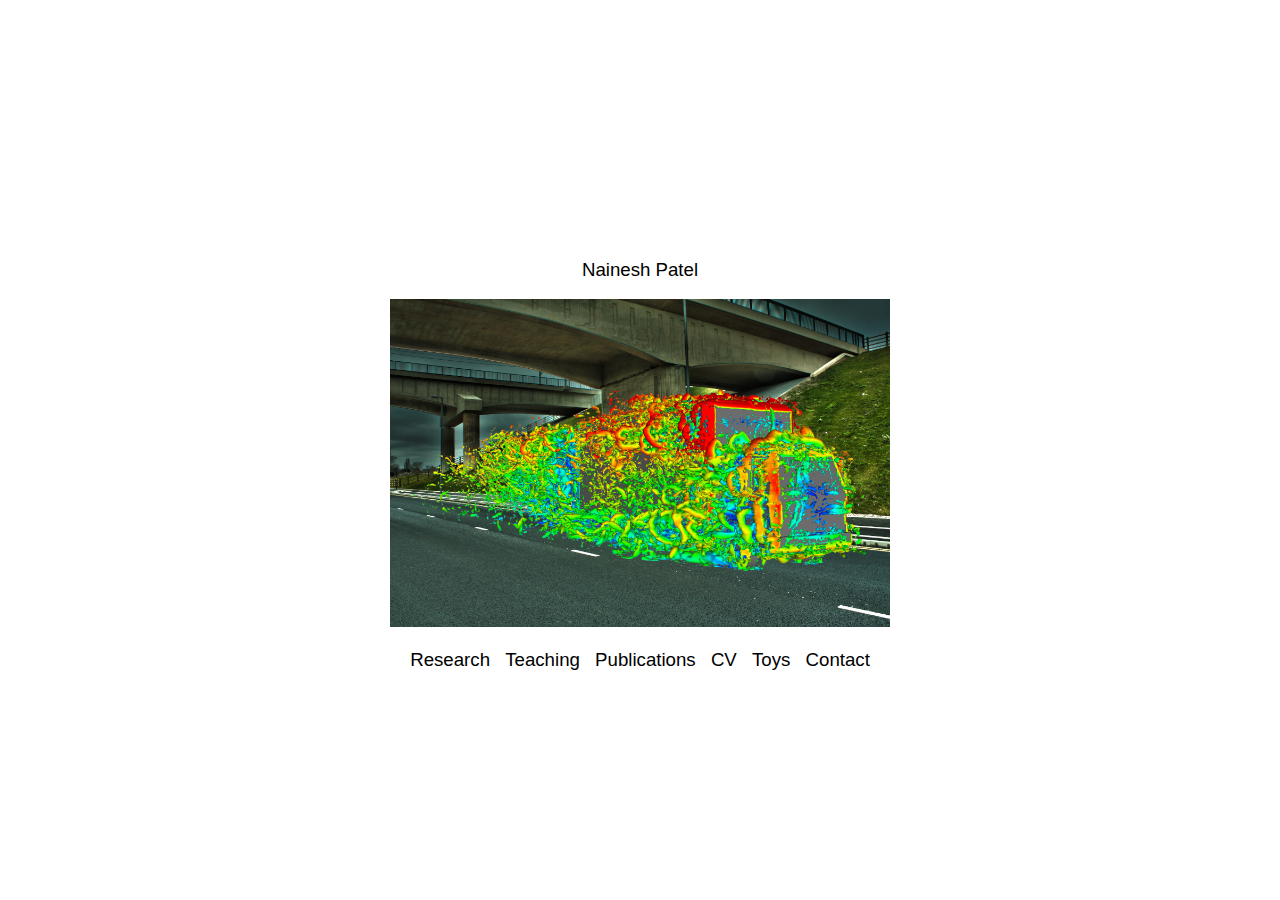
<file: index.html>
<!DOCTYPE html>
<html>

<head>
	
	<meta http-equiv="content-type" content="text/html;charset=UTF-8" />
	
	<title>Nainesh Patel</title>
	
	<link rel="stylesheet" type="text/css" href="default.css">

</head>

<body>
	
	<div id="horizon">
	<div id="content">


	    <ul class="row0">				
		<p>	Nainesh Patel </p>
		</ul>			
			
		<img class="bodytext" src="images/nainesh.jpg" style="width:500px;" title=""/>
			
 
<ul class="row0">
<p>		
	 <ul class="row0"> 
	 <li class="rainbow-0-2">
	 <a href="https://www.birmingham.ac.uk/research/railway/research/aerodynamics/cfd/nainesh-patel-large-eddy-simulations.aspx" title="My Research" onmouseover="helper(this)">Research</a></li>
				
	 <li class="rainbow-0-2">
	 <a href="Teaching.html" title="OpenFOAM and EnSight training course" onmouseover="helper(this)">Teaching</a></li> 

	 <li class="rainbow-0-2">
	 <a href="publications.html" title="Published work" onmouseover="helper(this)">Publications</a></li> 
	 
	 <li class="rainbow-0-2">
	 <a href="NaineshPatelCV.pdf " title="My CV" onmouseover="helper(this)">CV</a></li>
		
	 <li class="rainbow-0-2">				
	 <a href="projects.html" title="Projects I have been working on" onmouseover="helper(this)">Toys</a></li> 
	 
	 <li class="rainbow-0-2">		
	 <a href="contact.html" title="Contact me" onmouseover="helper(this)">Contact</a></li>	

 <!-- <li class="rainbow-0-2">				
 	 <a href="http://www.linkedin.com/in/naineshp" title="Network with me" onmouseover="helper(this)">LinkedIn</a></li>
	 </ul> -->

</p>			
			

</ul>

<br>

</div>	
</div>
	
	
</body>
</html>
</file>
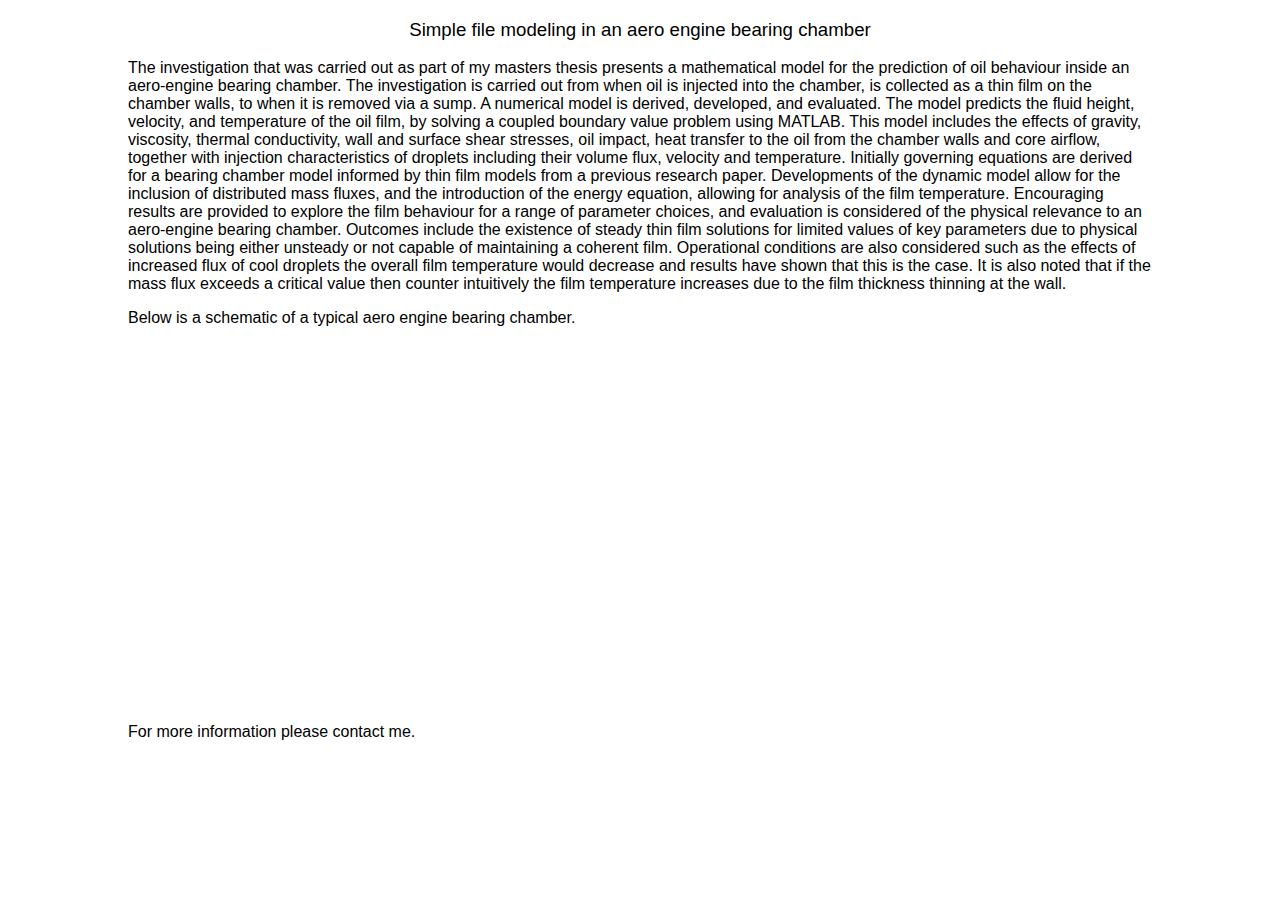
<file: bearing.html>
<!DOCTYPE html>
<html>

<head>

	<meta http-equiv="content-type" content="text/html;charset=UTF-8" />

	<title>Nainesh Patel Toys</title>

	<link rel="stylesheet" type="text/css" href="default.css">

</head>


<body>
	
    <div id="horizon2">  
	<div id="content2">  
	
			
	<ul class="row0">
	
	<p>	Simple file modeling in an aero engine bearing chamber  </p>
	
	</ul>
	
	<ul class="row1">
    <p> The investigation that was carried out as part of my masters thesis 
    presents a mathematical model for the prediction of oil behaviour inside an 
    aero-engine bearing chamber. 
    The investigation is carried out from when oil is injected into the chamber, 
    is collected as a thin film on the chamber walls, to when it is removed via a sump. 
    A numerical model is derived, developed, and evaluated. The model predicts the fluid 
    height, velocity, and temperature of the oil film, by solving a coupled boundary 
    value problem using MATLAB. This model includes the effects of gravity, viscosity, 
    thermal conductivity, wall and surface shear stresses, oil impact, heat transfer to 
    the oil from the chamber walls and core airflow, together with injection 
    characteristics of droplets including their volume flux, velocity and temperature. 
    Initially governing equations are derived for a bearing chamber model informed 
    by thin film models from a previous research paper. Developments of the dynamic 
    model allow for the inclusion of distributed mass fluxes, and the introduction of 
    the energy equation, allowing for analysis of the film temperature. Encouraging 
    results are provided to explore the film behaviour for a range of parameter choices, 
    and evaluation is considered of the physical relevance to an aero-engine bearing 
    chamber. Outcomes include the existence of steady thin film solutions for limited 
    values of key parameters due to physical solutions being either unsteady or not 
    capable of maintaining a coherent film. Operational conditions are also considered 
    such as the effects of increased flux of cool droplets the overall film temperature 
    would decrease and results have shown that this is the case. It is also noted that 
    if the mass flux exceeds a critical value then counter intuitively the film 
    temperature increases due to the film thickness thinning at the wall.

    </p>
    </ul>

<ul class="row1">
    <p> Below is a schematic of a typical aero engine bearing chamber.  
    </p>
    </ul>


    
    <iframe src="https://player.vimeo.com/video/9238348" width="640" height="360" frameborder="0" webkitallowfullscreen mozallowfullscreen allowfullscreen></iframe>
    
    <!-- <p><a href="https://vimeo.com/9238348">3D Schematic of a typical aero-engine bearing chamber</a> from <a href="https://vimeo.com/nainesh">Nainesh</a> on <a href="https://vimeo.com">Vimeo</a>.</p> -->
    


    <ul class="row1">
    <p> For more information please contact me.   </p>
    
    <br/>
    <br/>
    </ul>

	
    
	
	

	</div>		
	</div>	
	
</body>
</html>
</file>
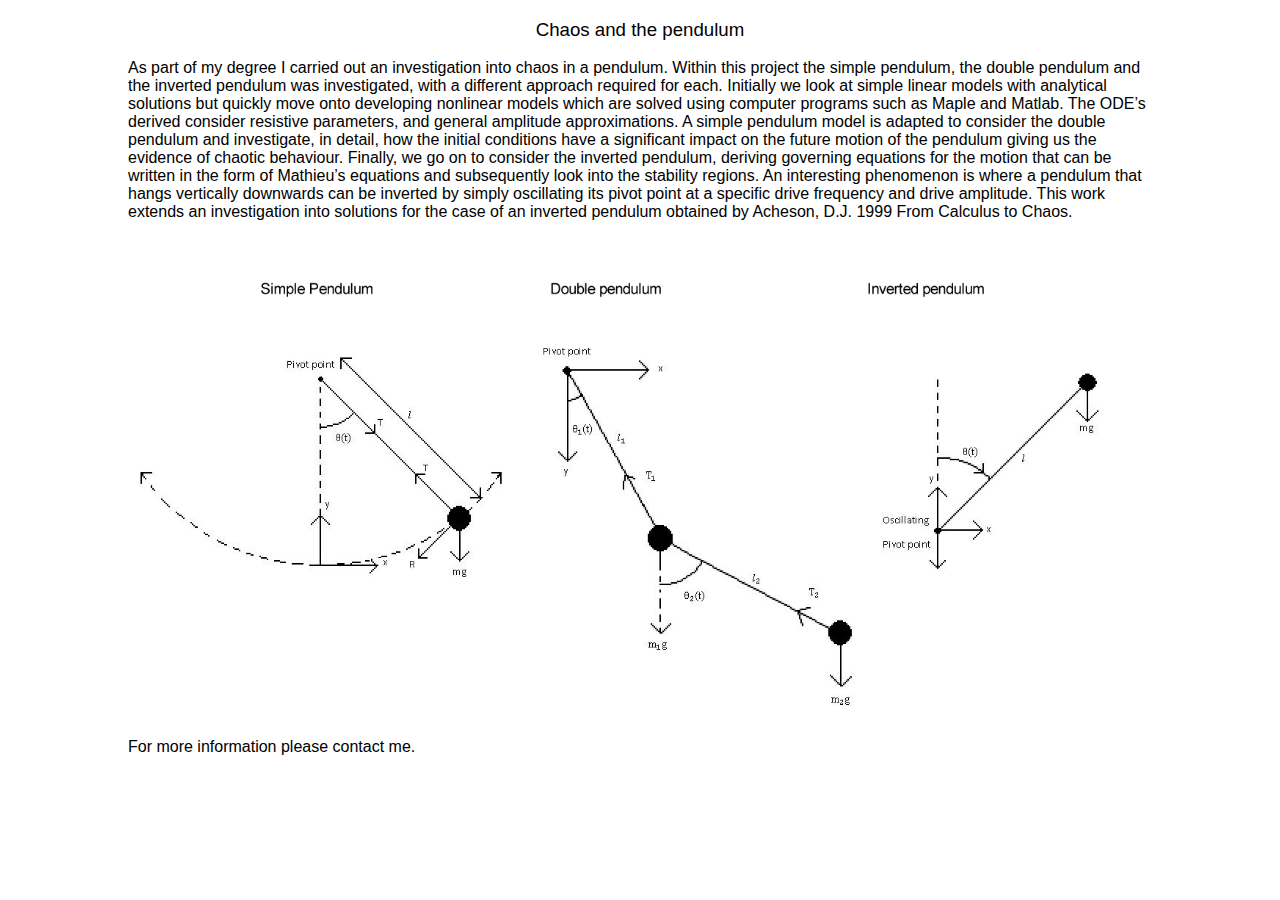
<file: chaos.html>
<!DOCTYPE html>
<html>

<head>

	<meta http-equiv="content-type" content="text/html;charset=UTF-8" />

	<title>Nainesh Patel Toys</title>

	<link rel="stylesheet" type="text/css" href="default.css">

</head>


<body>
	
    <div id="horizon2">  
	<div id="content2">  
	
			
	<ul class="row0">
	
	<p>	Chaos and the pendulum </p>
	
	</ul>
	
	<ul class="row1">
    <p> As part of my degree I carried out an investigation into chaos in a pendulum. 
    Within this project the simple pendulum, the double pendulum and the inverted 
    pendulum was investigated, with a different approach required for each. 
    Initially we look at simple linear models with analytical solutions but quickly 
    move onto developing nonlinear models which are solved using computer programs 
    such as Maple and Matlab. The ODE’s derived consider resistive parameters, and 
    general amplitude approximations. A simple pendulum model is adapted to consider 
    the double pendulum and investigate, in detail, how the initial conditions have 
    a significant impact on the future motion of the pendulum giving us the evidence 
    of chaotic behaviour. Finally, we go on to consider the inverted pendulum, deriving
    governing equations for the motion that can be written in the form of Mathieu’s 
    equations and subsequently look into the stability regions. An interesting 
    phenomenon is where a pendulum that hangs vertically downwards can be inverted
    by simply oscillating its pivot point at a specific drive frequency and drive 
    amplitude. This work extends an investigation into solutions for the case of an
    inverted pendulum obtained by Acheson, D.J. 1999 From Calculus to Chaos.   </p>
    </ul>
    
    <ul class="row1">
    
		<img class="bodytext" src="chaos/pendulum.png" style="width:100%;" title=""/>
			
	<ul>
    
    
    	<ul class="row1">
    <p> For more information please contact me.   </p>
    
    <br/>
    <br/>
    </ul>

	
    
	
	

	</div>		
	</div>	
	
</body>
</html>
</file>
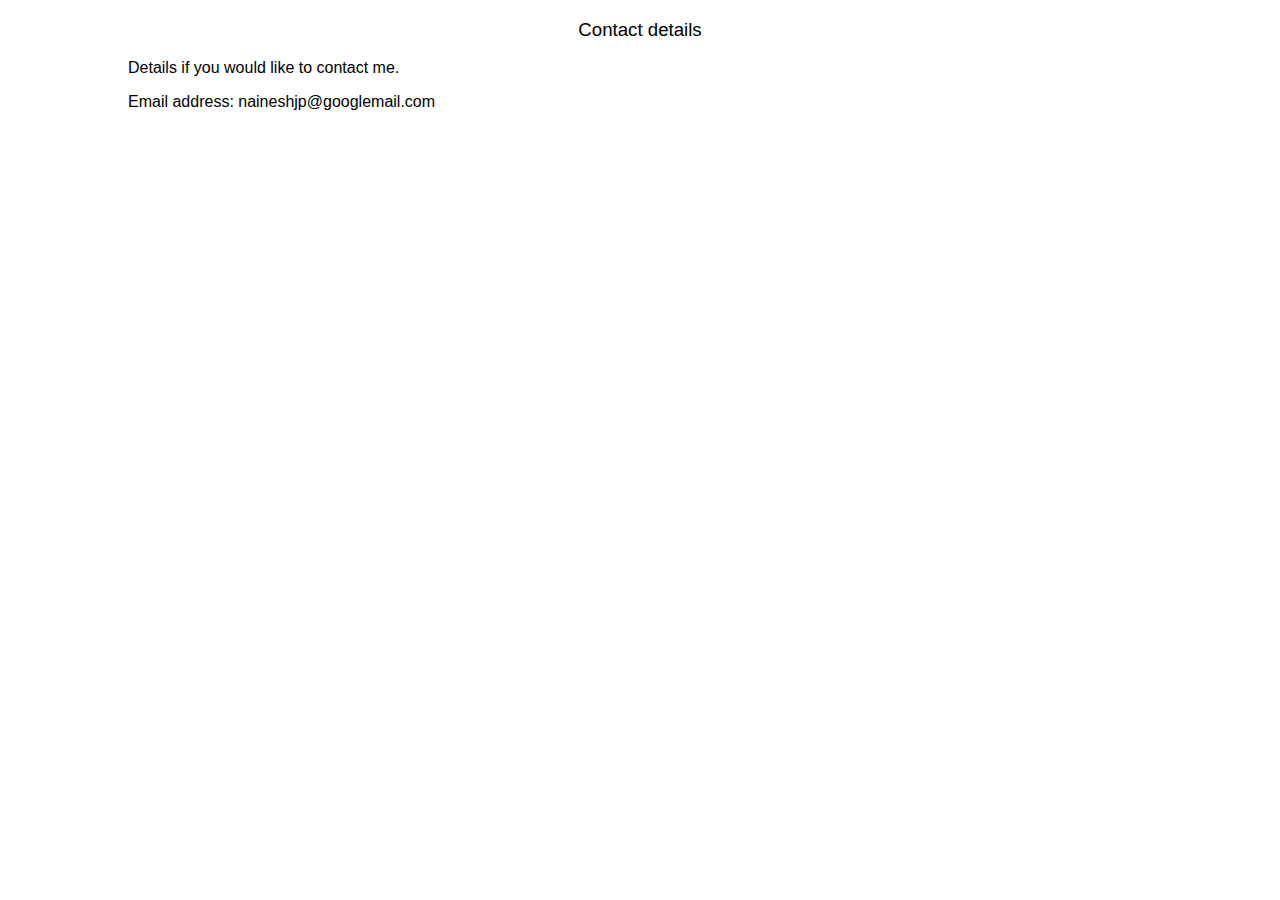
<file: contact.html>
<!DOCTYPE html>
<html>

<head>
 
	<meta http-equiv="content-type" content="text/html;charset=UTF-8" />

	<title>Nainesh Patel Contact</title>

	<link rel="stylesheet" type="text/css" href="default.css">

</head>


<body>
	
	<div id="horizon2">
	<div id="content2">
	
	<ul class="row0">
	
	<p>	Contact details </p>
	
	</ul>
	<ul class="row1">
    <p> Details if you would like to contact me. </p>
		<p> Email address: naineshjp@googlemail.com </p>    
    
    <ul>
	
	
	</div>		
	</div>	
	
	
	
</body>
</html>
</file>
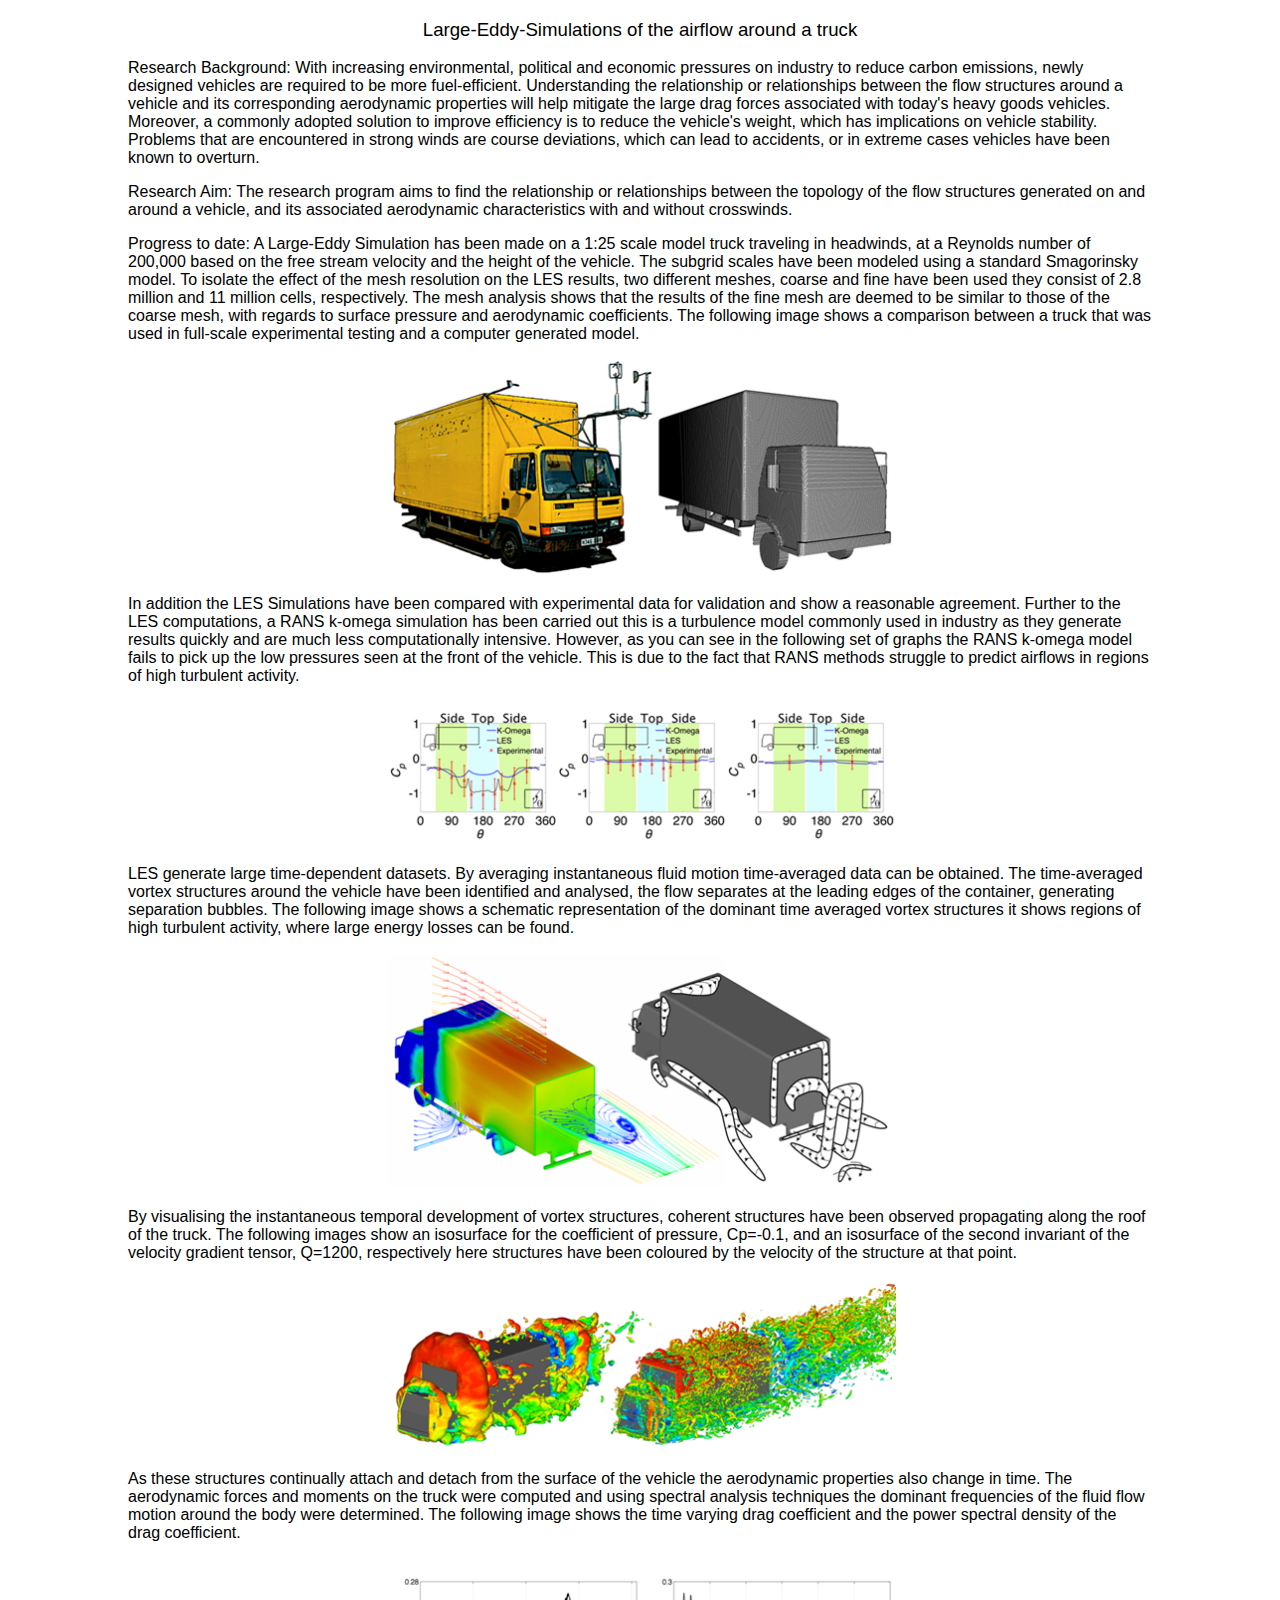
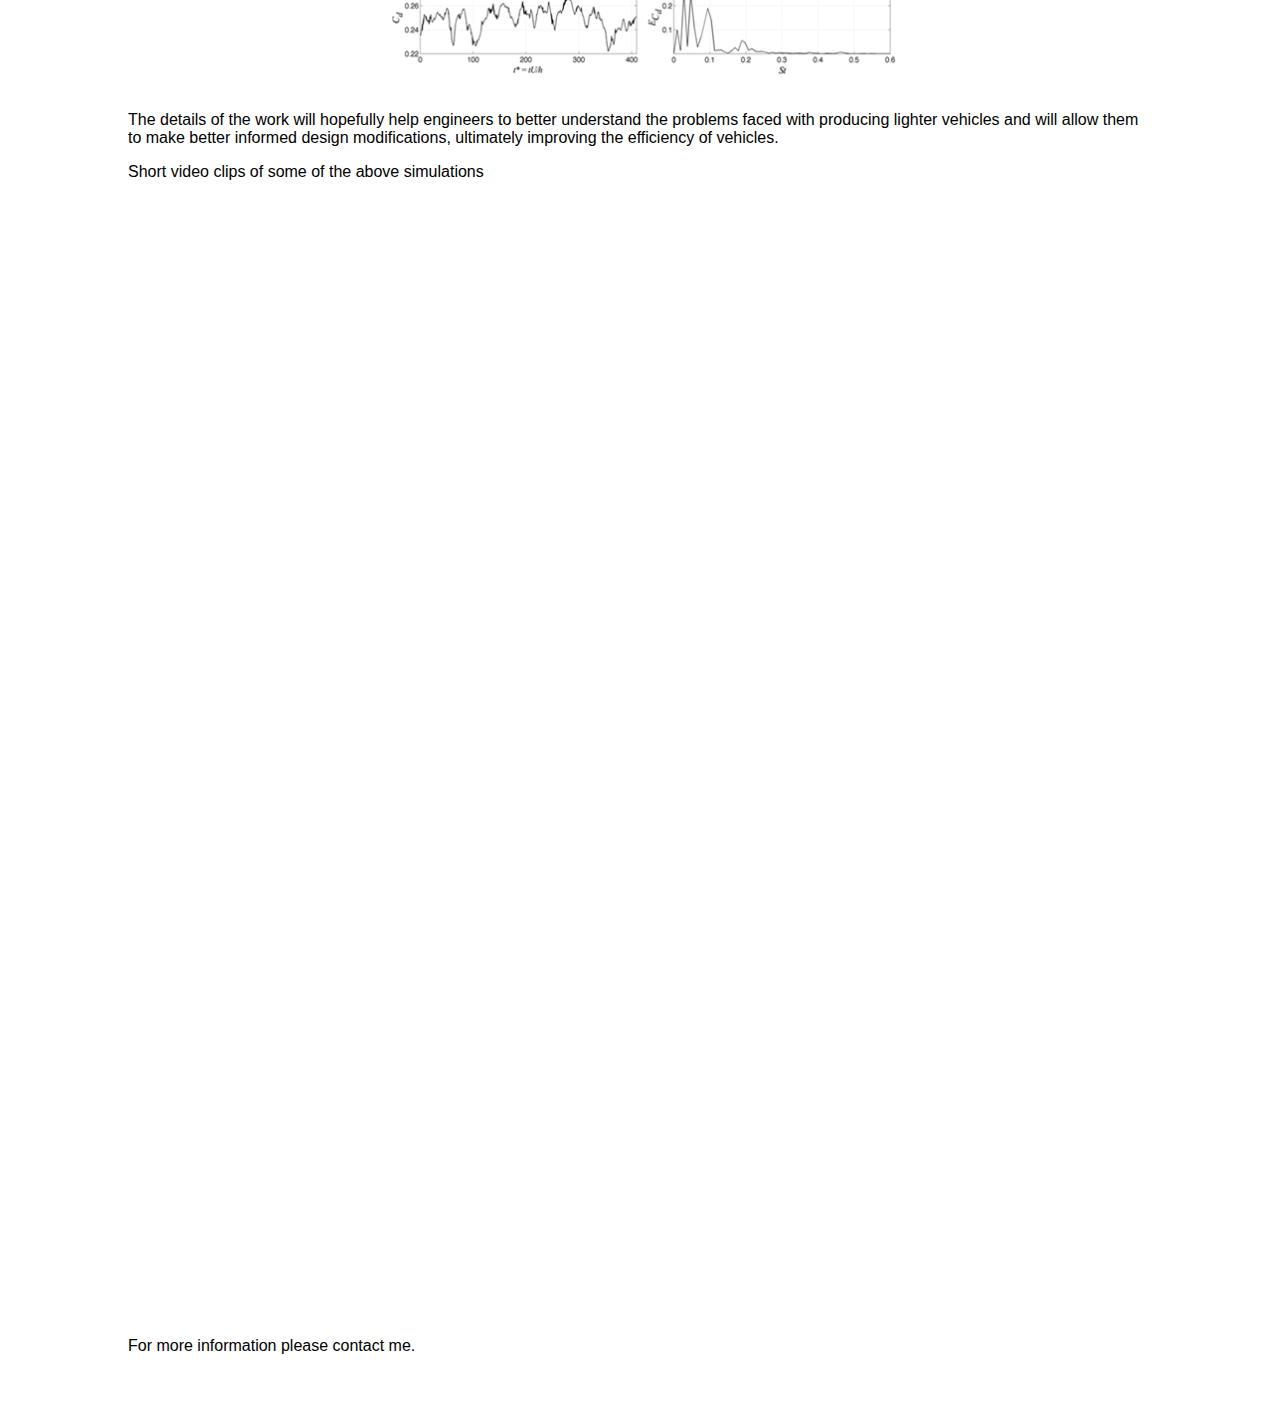
<file: LESTruck.html>
<!DOCTYPE html>
<html>

<head>

	<meta http-equiv="content-type" content="text/html;charset=UTF-8" />

	<title>Nainesh Patel Toys</title>

	<link rel="stylesheet" type="text/css" href="default.css">

</head>


<body>
	
    <div id="horizon2">  
	<div id="content2">  
	
			
	<ul class="row0">
	
	<p>	Large-Eddy-Simulations of the airflow around a truck  </p>
	
	</ul>
	
	<ul class="row1">
    <p> Research Background:
With increasing environmental, political and economic pressures on industry to reduce carbon emissions, newly designed vehicles are required to be more fuel-efficient. Understanding the relationship or relationships between the flow structures around a vehicle and its corresponding aerodynamic properties will help mitigate the large drag forces associated with today's heavy goods vehicles. Moreover, a commonly adopted solution to improve efficiency is to reduce the vehicle's weight, which has implications on vehicle stability. Problems that are encountered in strong winds are course deviations, which can lead to accidents, or in extreme cases vehicles have been known to overturn.
    </p>
    </ul>
	
	
	
		<ul class="row1">
	    <p> Research Aim: 
	The research program aims to find the relationship or relationships between the topology of the flow structures generated on and around a vehicle, and its associated aerodynamic characteristics with and without crosswinds.
	    </p>
	    </ul>
		
	
	<!--	
	
		<ul class="row1">
	    <p> Research Objectives

Carry out an intensive literature review covering
A critical review of the previous work on truck aerodynamics.
The effects of atmospheric turbulence on truck aerodynamics.
Methods suitable for investigating the aerodynamic characteristics of road vehicles, detailing their strengths and weaknesses.
Theoretical understanding of various CFD methods.
Implementation of CFD methods into OpenFOAM.
Process raw data collected in the previous full-scale study
Analyse the existing full-scale experimental data by reproducing results previously found and extending the analysis to instantaneous features.
Perform CFD simulations
Initially carry out a Large-eddy simulation (LES) of a truck travelling in head winds. This will involve deciding what size the domain should be, what boundary conditions should be used, what meshing strategy to adopt, the discretisation and numerical schemes used and what model constants would be appropriate in order to efficiently and effectively resolve the most dominant large scale coherent structures that exist. This will then move onto carrying out LES for a truck subjected to cross winds from various wind yaw angles.
In addition to the LES some less computationally intensive RANS simulations will be carried out. These simulations offer a benchmark to the numerical models commonly used in industry. Analogously simulations will be carried out for a truck subjected to various cross winds. 
Validate results
Validate computational models used by comparing surface pressure and aerodynamic coefficients to data collected in the full-scale experiments, to establish the degree to which the model agrees with the real world observations.
Compare simulation results to relevant existing literature and existing literature on Ahmed bodies.
Analyse and Discuss results
Investigate and analyse the instantaneous and time-averaged flow topology around the truck. Moreover, it is of interest to investigate the underbody flow physics of the vehicle where regions of high turbulent intensity will be identified and the Reynolds stresses will be analysed.
Document similarities and differences found when a vehicle is subjected to various wind yaw angles.
Investigate a way to quantify the relationship between coherent structures observed and the aerodynamic properties of the vehicle.
Critically analyse results detailing strengths and limitations addressing the original problem of a vehicle travelling in the atmospheric boundary layer.


	    </p>
	    </ul>
		
		
		-->
	
		<ul class="row1">
	    <p> Progress to date:
A Large-Eddy Simulation has been made on a 1:25 scale model truck traveling in headwinds, at a Reynolds number of 200,000 based on the free stream velocity and the height of the vehicle. The subgrid scales have been modeled using a standard Smagorinsky model. To isolate the effect of the mesh resolution on the LES results, two different meshes, coarse and fine have been used they consist of 2.8 million and 11 million cells, respectively. The mesh analysis shows that the results of the fine mesh are deemed to be similar to those of the coarse mesh, with regards to surface pressure and aerodynamic coefficients. The following image shows a comparison between a truck that was used in full-scale experimental testing and a computer generated model.
	    </p>
	    </ul>
	
	
	<ul class="row1" style="text-align:center;">
		<img class="bodytext" src="images/nainesh-web-1.png" style="width:50%;" title="" />		
	</ul>
	
	
	
			<ul class="row1">
		    <p> 

	In addition the LES Simulations have been compared with experimental data for validation and show a reasonable agreement. Further to the LES computations, a RANS k-omega simulation has been carried out this is a turbulence model commonly used in industry as they generate results quickly and are much less computationally intensive. However, as you can see in the following set of graphs the RANS k-omega model fails to pick up the low pressures seen at the front of the vehicle. This is due to the fact that RANS methods struggle to predict airflows in regions of high turbulent activity.
		    </p>
		    </ul>
	
	<ul class="row1" style="text-align:center;" >
		<img class="bodytext" src="images/nainesh-web-1a.png" style="width:50%;" title=""/>		
	</ul>
	
	
	
			<ul class="row1">
		    <p> 
	LES generate large time-dependent datasets. By averaging instantaneous fluid motion time-averaged data can be obtained. The time-averaged vortex structures around the vehicle have been identified and analysed, the flow separates at the leading edges of the container, generating separation bubbles. The following image shows a schematic representation of the dominant time averaged vortex structures it shows regions of high turbulent activity, where large energy losses can be found.
	
		    </p>
		    </ul>
	
	
	
	<ul class="row1" style="text-align:center;">
		<img class="bodytext" src="images/nainesh-web-2.png" style="width:50%;" title=""/>		
	</ul>
	
	
			<ul class="row1">
		    <p> 
	By visualising the instantaneous temporal development of vortex structures, coherent structures have been observed propagating along the roof of the truck. The following images show an isosurface for the coefficient of pressure, Cp=-0.1, and an isosurface of the second invariant of the velocity gradient tensor, Q=1200, respectively here structures have been coloured by the velocity of the structure at that point. 
	
		    </p>
		    </ul>
	
	
	
	<ul class="row1" style="text-align:center;">
		<img class="bodytext" src="images/nainesh-web-3.png" style="width:50%;" title=""/>		
	</ul>

	
	
			<ul class="row1">
		    <p> 
	As these structures continually attach and detach from the surface of the vehicle the aerodynamic properties also change in time. The aerodynamic forces and moments on the truck were computed and using spectral analysis techniques the dominant frequencies of the fluid flow motion around the body were determined. The following image shows the time varying drag coefficient and the power spectral density of the drag coefficient.
	
		    </p>
		    </ul>
	
	
	
	<ul class="row1" style="text-align:center;">
		<img class="bodytext" src="images/nainesh-web-4.png" style="width:50%;" title=""/>		
	</ul>
	
	
	
			<ul class="row1">
		    <p> 
	The details of the work will hopefully help engineers to better understand the problems faced with producing lighter vehicles and will allow them to make better informed design modifications, ultimately improving the efficiency of vehicles.
	
		    </p>
		    </ul>
	
	
	
		
	

<ul class="row1">
    <p> Short video clips of some of the above simulations  
    </p>
    </ul>



		    </p>
		    </ul>
<iframe src="https://player.vimeo.com/video/45055644" width="640" height="360" frameborder="0" webkitallowfullscreen mozallowfullscreen allowfullscreen></iframe>
    </p>
    </ul>


		    </p>
		    </ul>

<iframe src="https://player.vimeo.com/video/45055643" width="640" height="360" frameborder="0" webkitallowfullscreen mozallowfullscreen allowfullscreen></iframe>
    </p>
    </ul>


		    </p>
		    </ul>
<iframe src="https://player.vimeo.com/video/45055642" width="640" height="360" frameborder="0" webkitallowfullscreen mozallowfullscreen allowfullscreen></iframe>
    </p>
    </ul>






    <ul class="row1">
    <p> For more information please contact me.   </p>
    
    <br/>
    <br/>
    </ul>

	
    
	
	

	</div>		
	</div>	
	
</body>
</html>
</file>
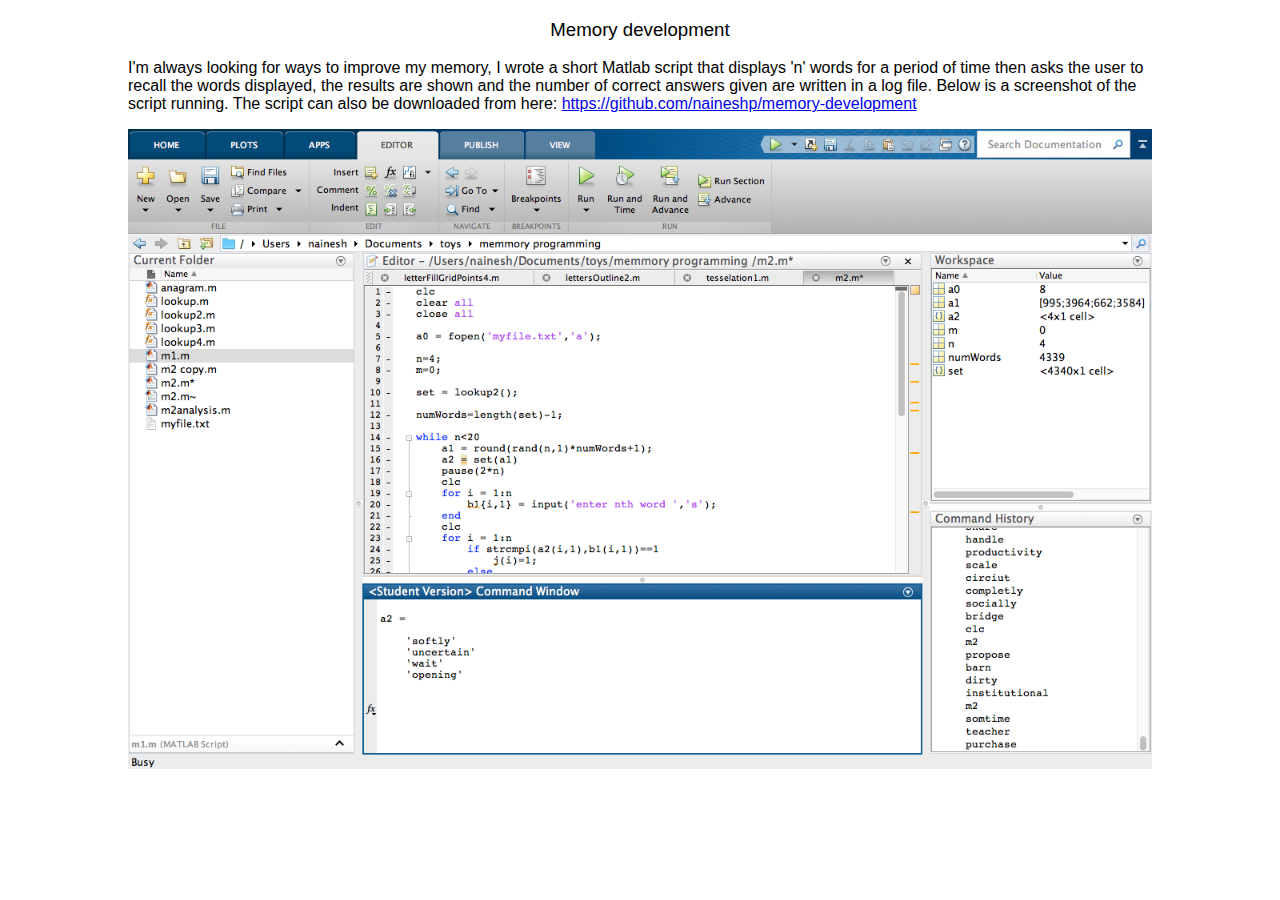
<file: memory.html>
<!DOCTYPE html>
<html>

<head>

	<meta http-equiv="content-type" content="text/html;charset=UTF-8" />

	<title>Nainesh Patel Toys</title>

	<link rel="stylesheet" type="text/css" href="default.css">

</head>


<body>
	
    <div id="horizon2">  
	<div id="content2">  
	
			
	<ul class="row0">
	
	<p>	Memory development</p>
	
	</ul>
	
	<ul class="row1">
    <p> I'm always looking for ways to improve my memory, I wrote a short Matlab script 
    that displays 'n' words for a period of time then asks the user to recall the words 
    displayed, the results are shown and the number of correct answers given are written 
    in a log file. Below is a screenshot of the script running. The script can also be 
    downloaded from here: <a href=" https://github.com/naineshp/memory-development ">	https://github.com/naineshp/memory-development </a> </p>
    </ul>



	
    
	<ul class="row1">
    
		<img class="bodytext" src="memory/SS.png" style="width:100%;" title=""/>
			
	</ul>
	
	
    <br />
    <br />
	</div>		
	</div>	
	
</body>
</html>
</file>
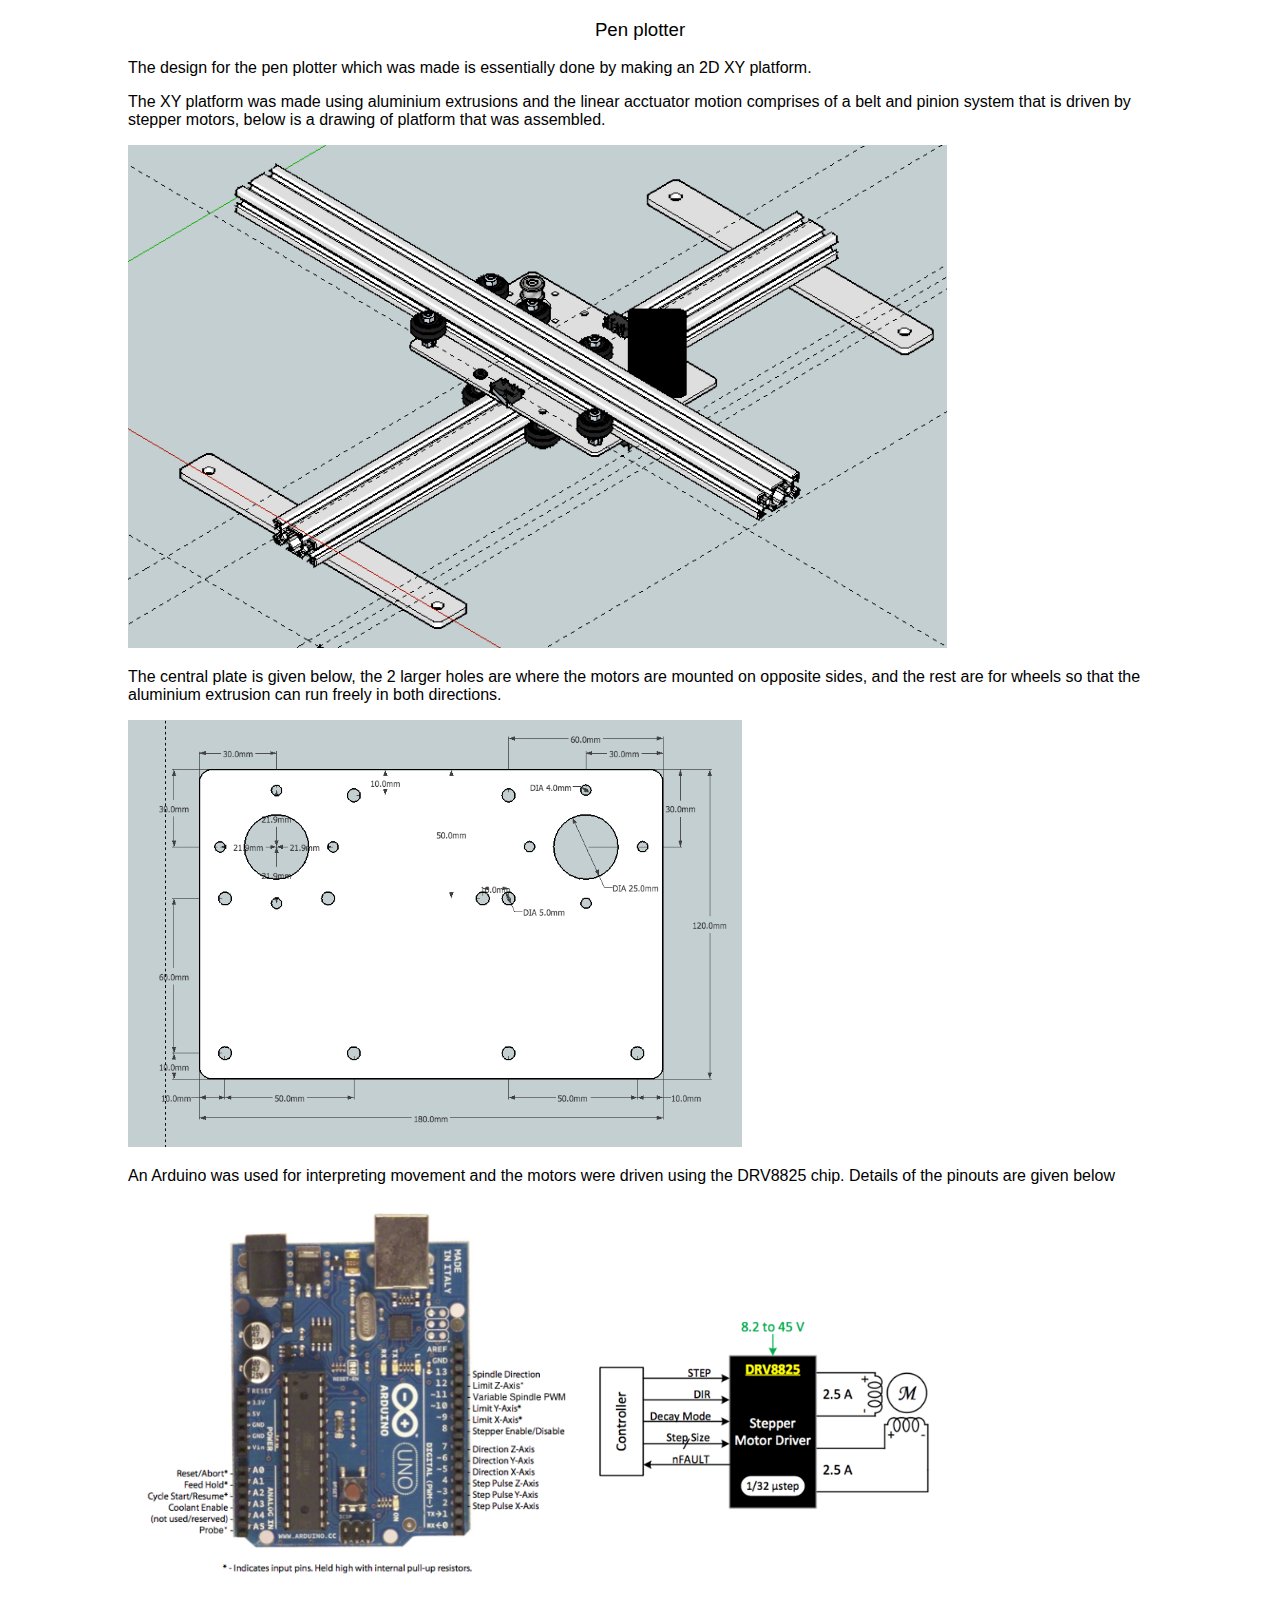
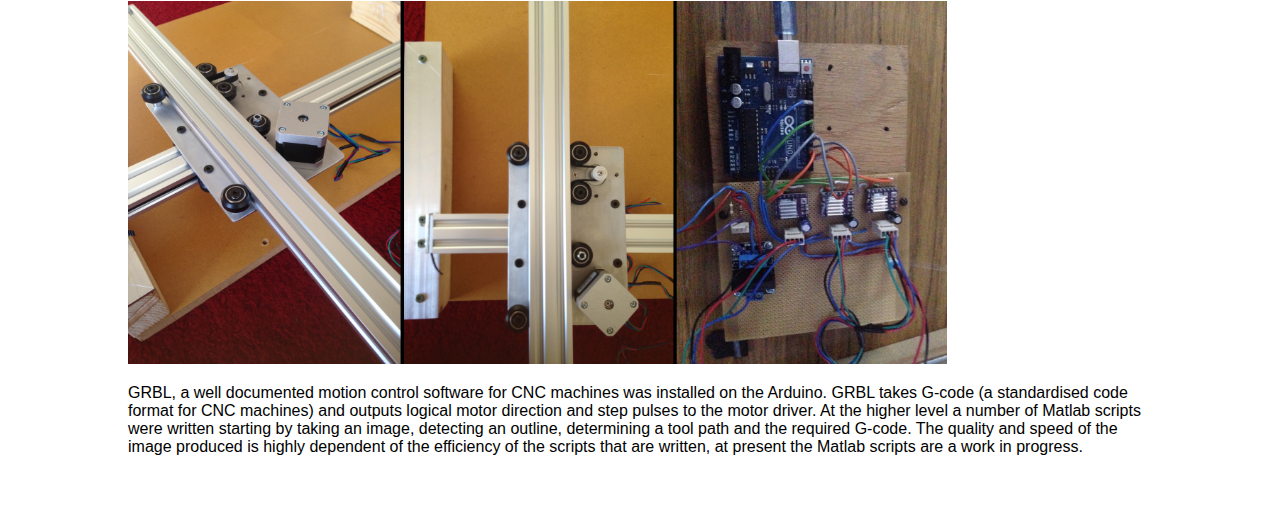
<file: penPlotter.html>
<!DOCTYPE html>
<html>

<head>

	<meta http-equiv="content-type" content="text/html;charset=UTF-8" />

	<title>Nainesh Patel Toys</title>

	<link rel="stylesheet" type="text/css" href="default.css">

</head>


<body>
	
    <div id="horizon2">  
	<div id="content2">  
	
			
	<ul class="row0">
	<p>	Pen plotter</p>
	</ul>
	
	<ul class="row1">
    <p> The design for the pen plotter which was made is essentially done by making an 
    2D XY platform.   </p>
    </ul>

	<ul class="row1">
    <p> The XY platform was made using aluminium extrusions and the linear acctuator 
    motion comprises of a belt and pinion system that is driven by stepper motors, below 
    is a drawing of platform that was assembled.   </p>
    </ul>
	
	
	<ul class="row1">
		<img class="bodytext" src="penPlotter/f1.png" style="width:80%;" title=""/>		
	</ul>
	
	
	<ul class="row1">
    <p> The central plate is given below, the 2 larger holes are where the motors are 
    mounted on opposite sides, and the rest are for wheels so that the aluminium 
    extrusion can run freely in both directions.   </p>
    </ul>
	
	<ul class="row1">
		<img class="bodytext" src="penPlotter/f2.png" style="width:60%;" title=""/>		
	</ul>
	
	<ul class="row1">
    <p> An Arduino was used for interpreting movement and the motors were driven using 
    the DRV8825 chip. Details of the pinouts are given below  </p>
    </ul>
	
	
	<ul class="row1">
		<img class="bodytext" src="penPlotter/f7.png" style="width:80%;" title=""/>		
	</ul>
	
	
	<ul class="row1">
		<img class="bodytext" src="penPlotter/f3a.png" style="width:80%;" title=""/>		
	</ul>
	
	<ul class="row1">
    <p> GRBL, a well documented motion control software for CNC machines was installed 
    on the Arduino. GRBL takes G-code (a standardised code format for CNC machines) and 
    outputs logical motor direction and step pulses to the motor driver. At the higher 
    level a number of Matlab scripts were written starting by taking an image, detecting 
    an outline, determining a tool path and the required G-code. The quality 
    and speed of the image produced is highly dependent of the efficiency of the scripts 
    that are written, at present the Matlab scripts are a work in progress.      </p>
    </ul>
	
	
	
	<br />
	<br />
	
	

	</div>		
	</div>	
	
</body>
</html>
</file>
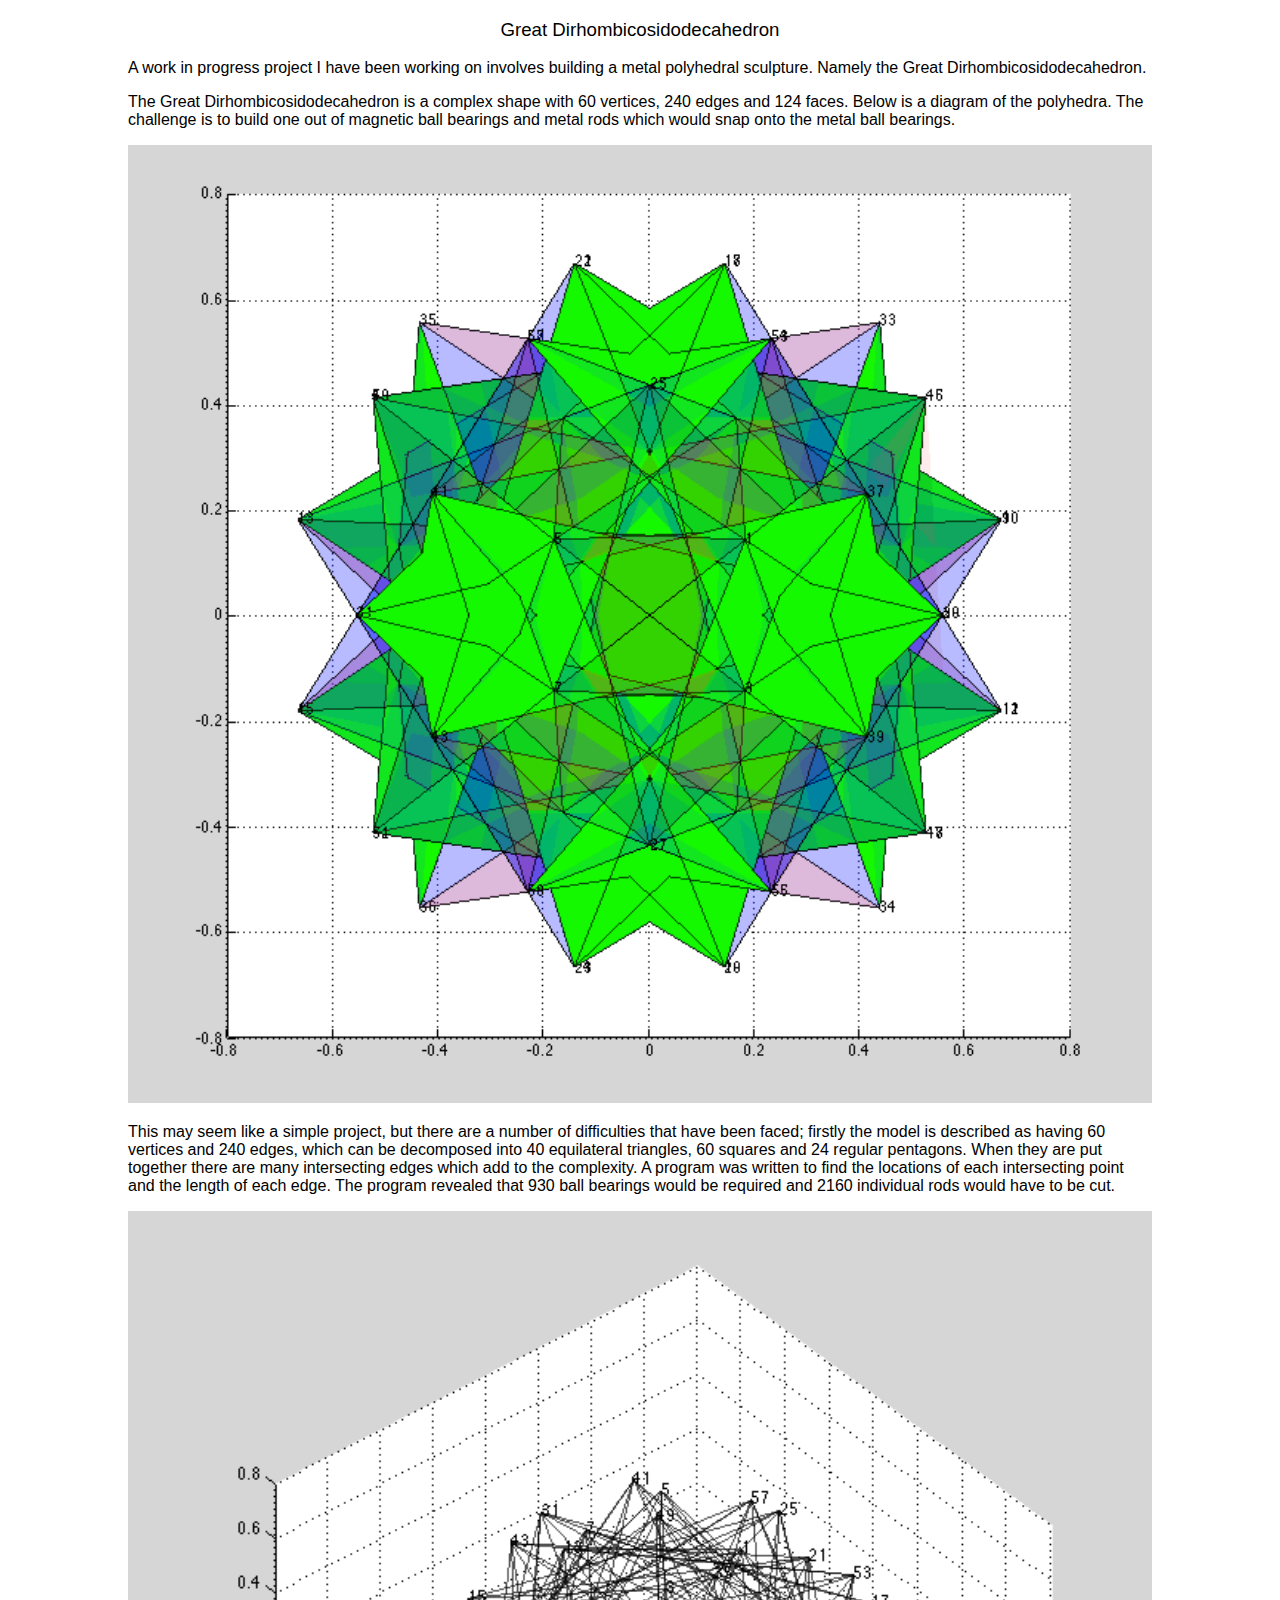
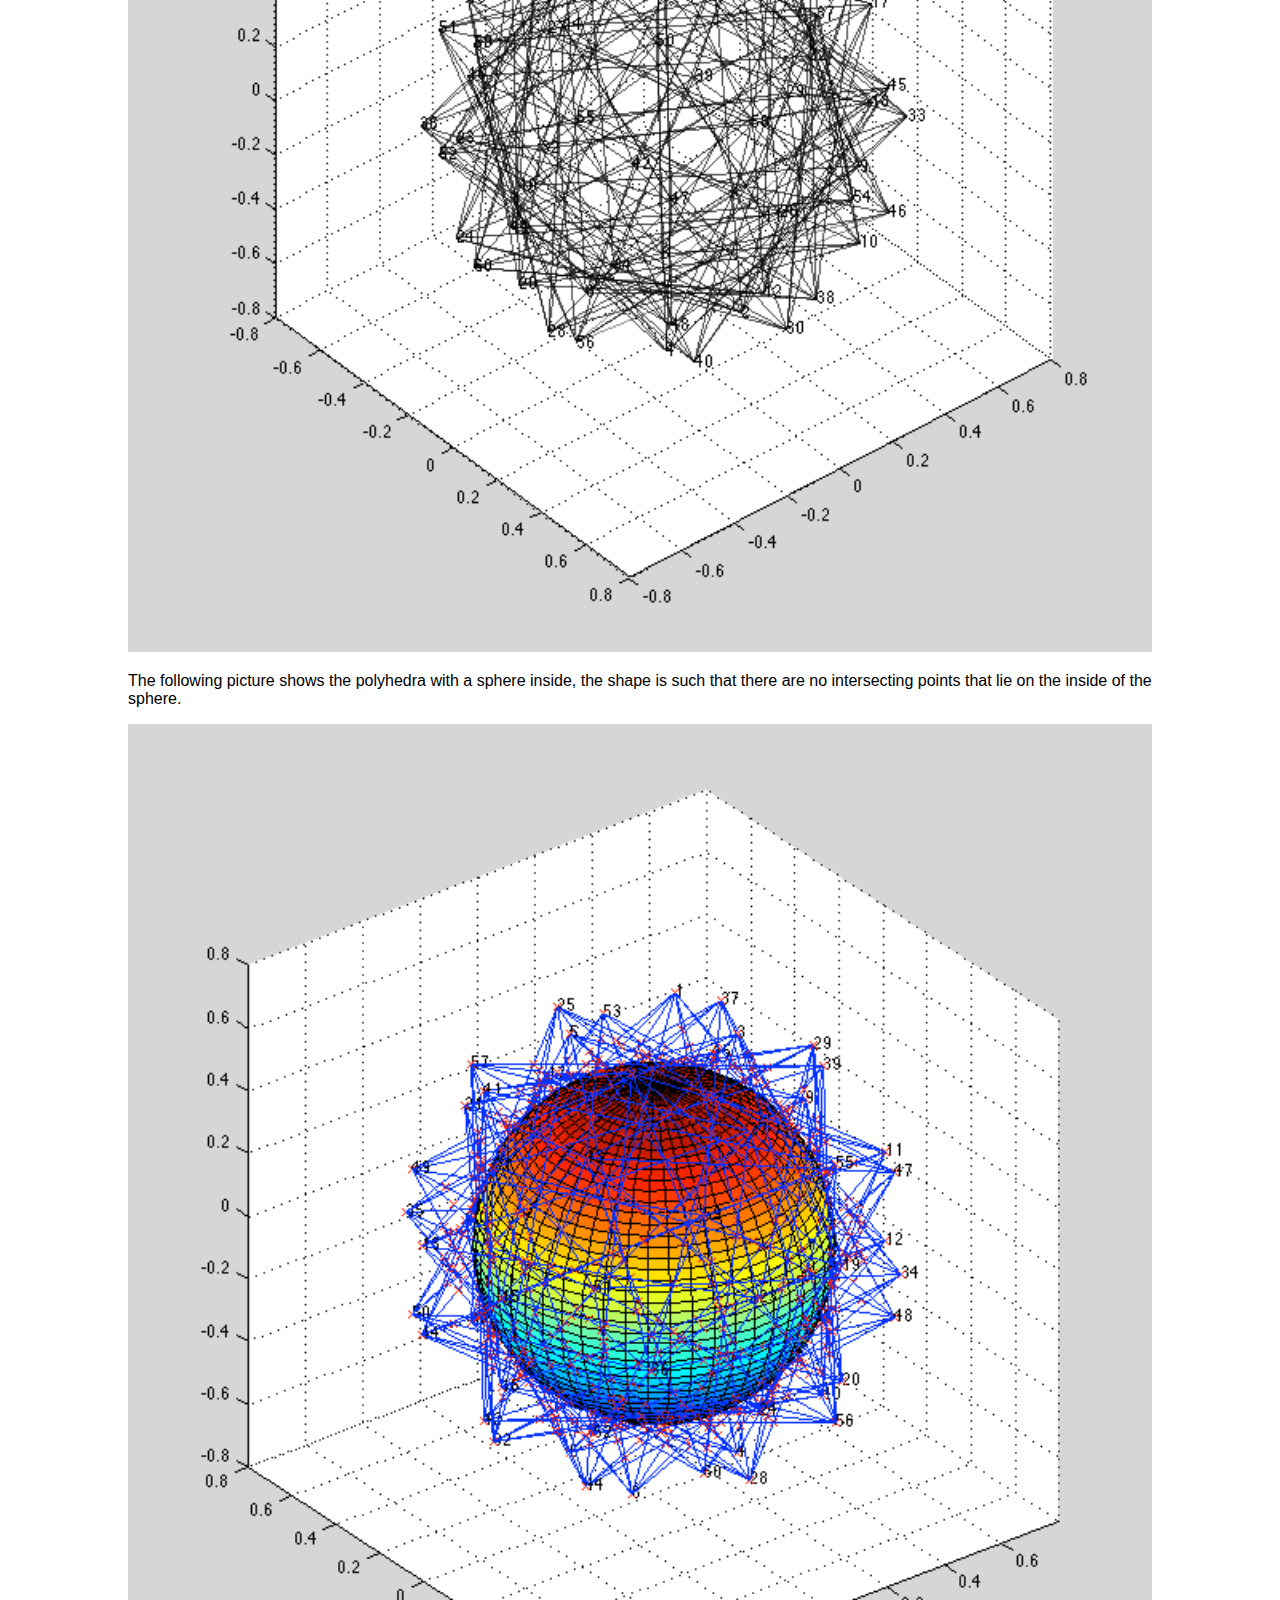
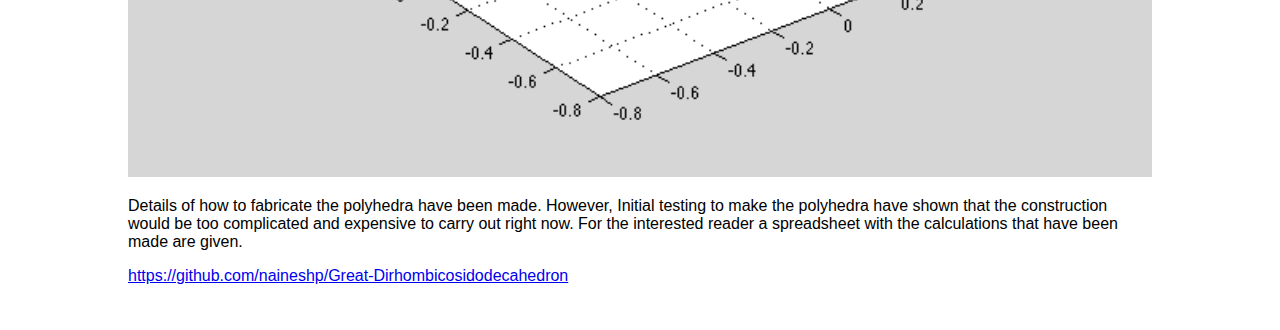
<file: Polyhedra.html>
<!DOCTYPE html>
<html>

<head>

	<meta http-equiv="content-type" content="text/html;charset=UTF-8" />

	<title>Nainesh Patel Toys</title>

	<link rel="stylesheet" type="text/css" href="default.css">

</head>


<body>
	
    <div id="horizon2">  
	<div id="content2">  
	
			
	<ul class="row0">
	
	<p>	Great Dirhombicosidodecahedron </p>
	
	</ul>
	
	<ul class="row1">
    <p> A work in progress project I have been working on involves building a metal 
    polyhedral sculpture. Namely the Great Dirhombicosidodecahedron.  </p>
	</ul>


	<ul class="row1">
    <p> The Great Dirhombicosidodecahedron is a complex shape with 60 vertices, 240 
    edges and 124 faces. Below is a diagram of the polyhedra. The challenge is to build 
    one out of magnetic ball bearings and metal rods which would snap onto the metal ball 
    bearings.         </p>
	</ul>
	
	<ul class="row1">

		<img class="bodytext" src="polyhedra/p1.png" style="width:100%;" title=""/>
			
	<ul>
	

	<ul class="row1">
    <p> This may seem like a simple project, but there are a number of difficulties that 
    have been faced; firstly the model is described as having 60 vertices and 240 edges, 
    which can be decomposed into 40 equilateral triangles, 60 squares and 24 regular 
    pentagons. When they are put together there are many intersecting edges which add to 
    the complexity. A program was written to find the locations of each intersecting 
    point and the length of each edge. The program revealed that 930 ball bearings would 
    be required and 2160 individual rods would have to be cut.  </p>
	</ul>

	<ul class="row1">
	
			<img class="bodytext" src="polyhedra/p2.png" style="width:100%;" title=""/>
	<ul>

	<ul class="row1">
    <p> The following picture shows the polyhedra with a sphere inside, the shape is 
    such that there are no intersecting points that lie on the inside of the sphere.  </p>
	</ul>

 
	<ul class="row1">
	
			<img class="bodytext" src="polyhedra/p3.png" style="width:100%;" title=""/>
	<ul>
	
    <ul class="row1">
    <p> Details of how to fabricate the polyhedra have been made. However, Initial 
    testing to make the polyhedra have shown that the construction would be too 
    complicated and expensive to carry out right now. For the interested reader a 
    spreadsheet with the calculations that have been made are given.  </p>
	</ul>

    <ul class="row1"> 
     <a href="https://github.com/naineshp/Great-Dirhombicosidodecahedron" > https://github.com/naineshp/Great-Dirhombicosidodecahedron  </a>      <br />
    </ul>
<br />
<br />
	</div>		
	</div>	
	
</body>
</html>
</file>
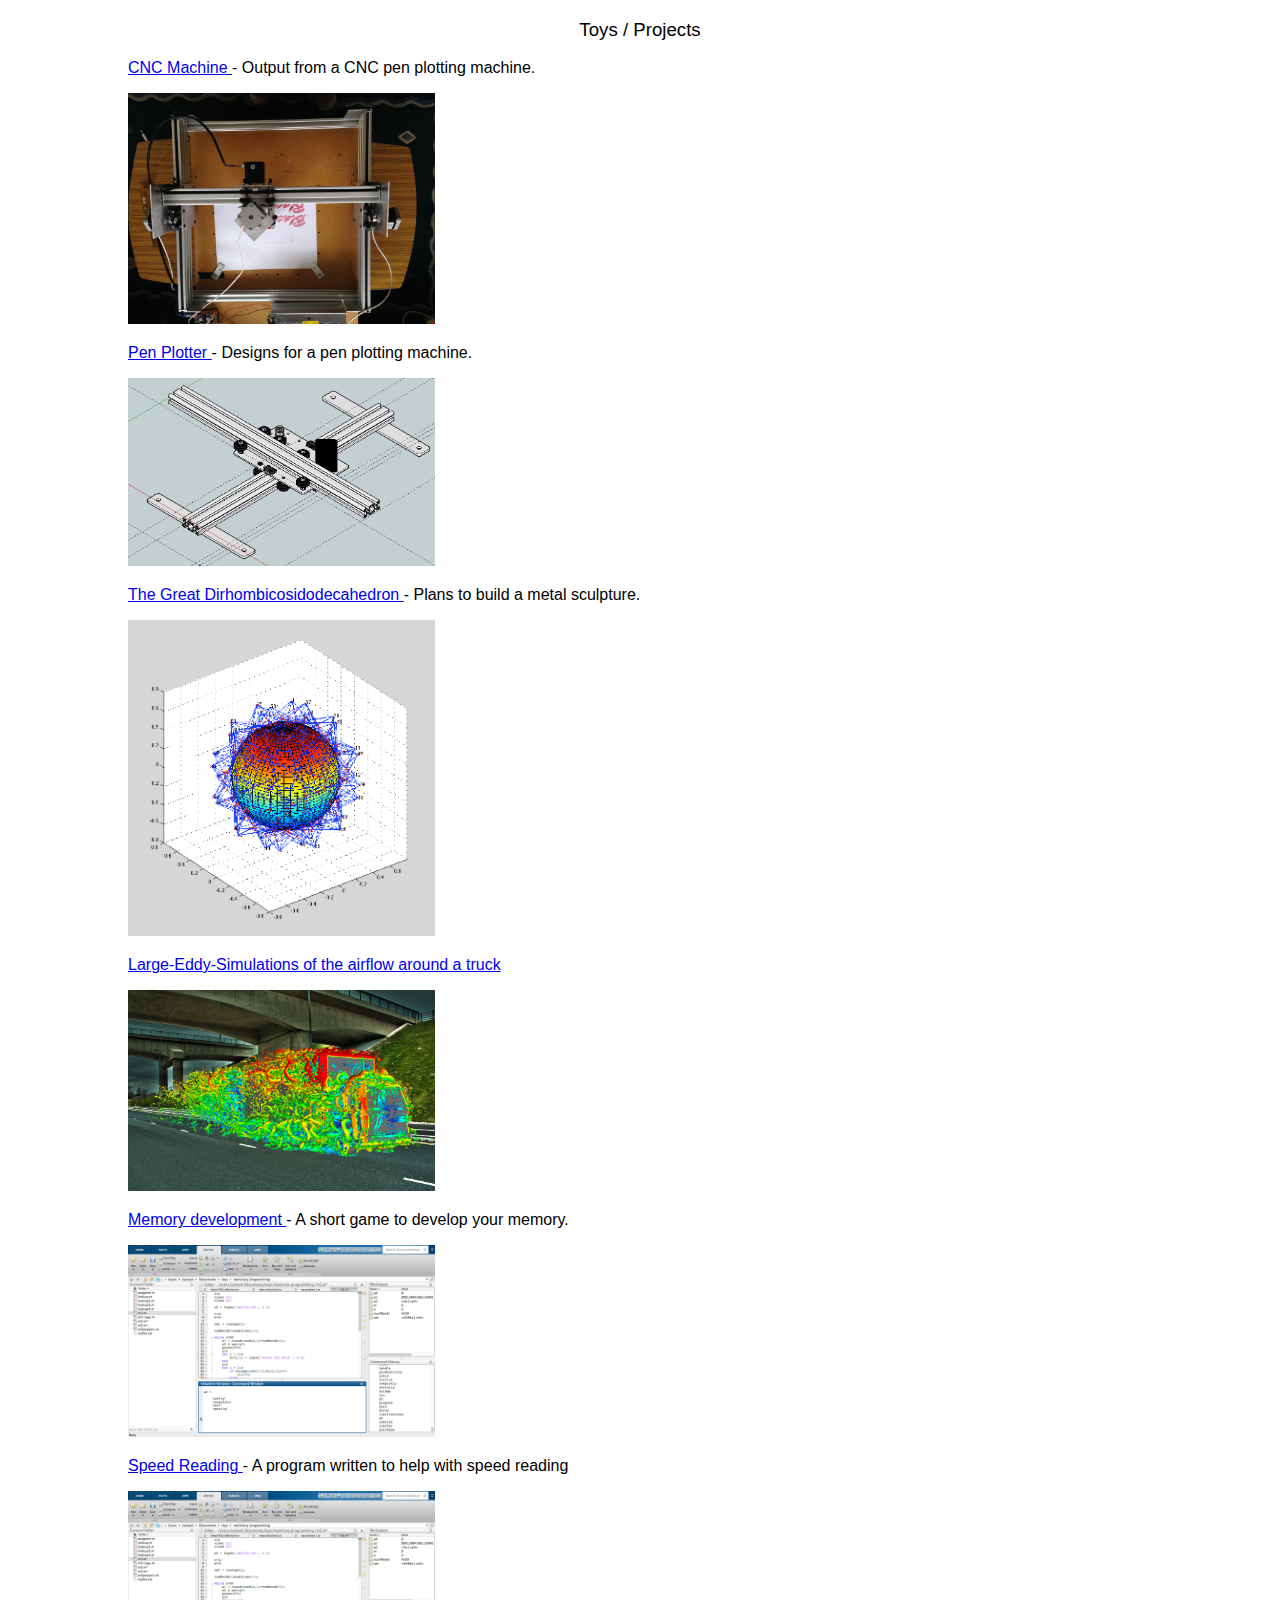
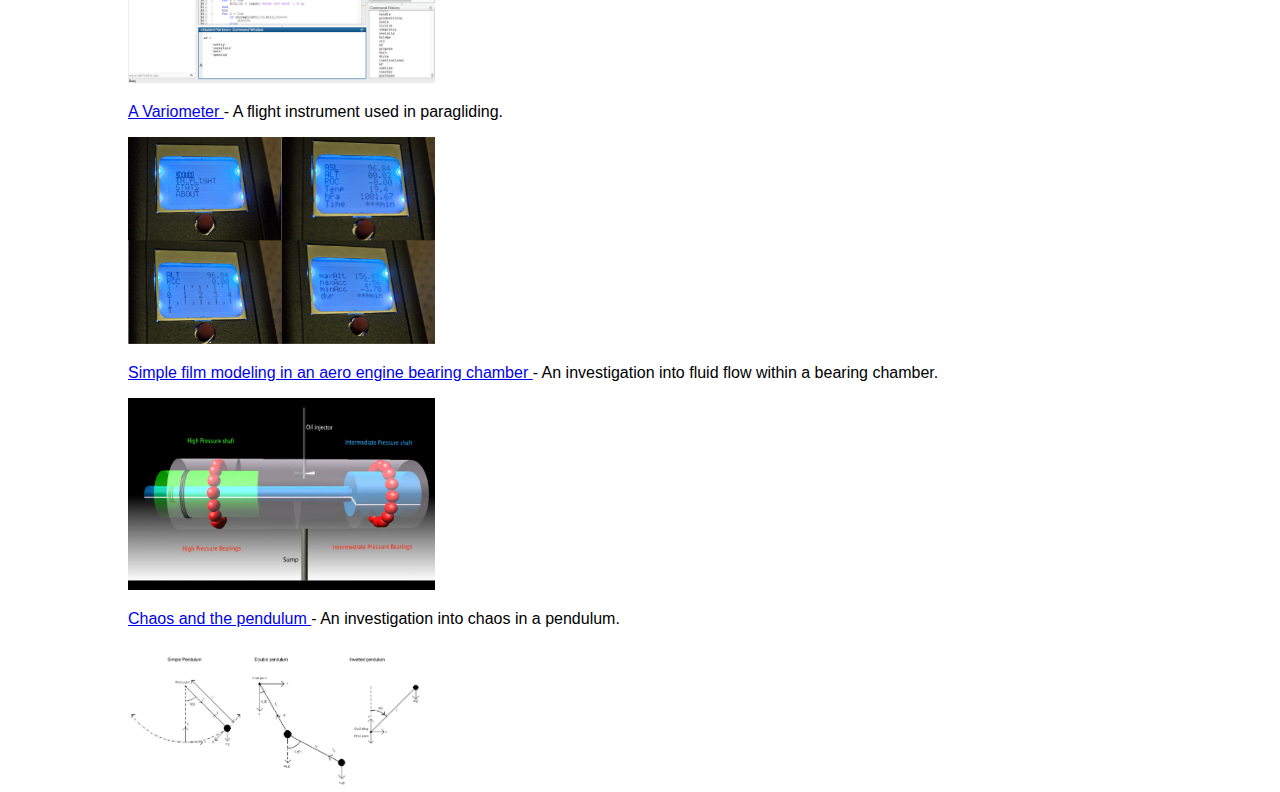
<file: projects.html>
<!DOCTYPE html>
<html>

<head>

	<meta http-equiv="content-type" content="text/html;charset=UTF-8" />

	<title>Nainesh Patel Toys</title>

	<link rel="stylesheet" type="text/css" href="default.css">

</head>
 

<body>
	
	<div id="horizon2">
	<div id="content3">
			
	<ul class="row0">
	
	<p>	Toys / Projects </p>
	</ul>
	
	
	


	<ul class="row1">
    <p>  <a href="CNCMachine.html" > CNC Machine </a> - Output from a CNC pen plotting machine. </p> 
	<ul>	

	
	<ul class="row1">
		<img class="bodytext" src="penPlotter/C1.jpg" style="width:30%;" title=""/>		
	</ul>
	
	
	<ul class="row1">
    <p>  <a href="penPlotter.html" > Pen Plotter </a> - Designs for a pen plotting machine. </p> 
	<ul>	


	
	<ul class="row1">
		<img class="bodytext" src="penPlotter/f1.png" style="width:30%;" title=""/>		
	</ul>



	<ul class="row1">
    <p>  <a href="Polyhedra.html" > The Great Dirhombicosidodecahedron </a> - Plans to build a metal sculpture. </p> 
	<ul>	
		
 
		<ul class="row1">
				<img class="bodytext" src="polyhedra/p3.png" style="width:30%;" title=""/>
		<ul>
		
		
		<ul class="row1">
	    <p>  <a href="LESTruck.html" > Large-Eddy-Simulations of the airflow around a truck </a>  </p> 
		<ul>	
		
 
			<ul class="row1">
					<img class="bodytext" src="nainesh.jpg" style="width:30%;" title=""/>
			<ul>
		
		
		
	<ul class="row1">
    <p>  <a href="memory.html" > Memory development </a> - A short game to develop your memory. </p> 
	<ul>	
		
    
		<ul class="row1">
			<img class="bodytext" src="memory/SS.png" style="width:30%;" title=""/>	
		</ul>
		
	
    <ul class="row1">
    <p>  <a href="speedReading.html" > Speed Reading </a> - A program written to help with speed reading </p> 
	<ul>	
    
		<ul class="row1">
			<img class="bodytext" src="memory/SS.png" style="width:30%;" title=""/>	
		</ul>
		

	<ul class="row1">
    <p>  <a href="Vario.html" > A Variometer </a> - A flight instrument used in paragliding. </p> 
	<ul>
		
	
		<ul class="row1">
	    <p>  <img class="bodytext" src="vario/v1.jpg" style="width:30%;" title=""/>	</p>
		<ul>
		

	
	<ul class="row1">
    <p>  <a href="bearing.html" > Simple film modeling in an aero engine bearing chamber </a> - An investigation into fluid flow within a bearing chamber. </p> 
	<ul>
	
	
    <ul class="row1">
		<img class="bodytext" src="images/bearingChamber.png" style="width:30%;" title=""/>		
	<ul>
	
	
	
	<ul class="row1">
    <p>  <a href="chaos.html" > Chaos and the pendulum </a> - An investigation into chaos in a pendulum. </p> 
	<ul>
	
    <ul class="row1">
		<img class="bodytext" src="chaos/pendulum.png" style="width:30%;" title=""/>
			
	<ul>
 	
 	
	</div>		
	</div>	
	
</body>
</html>
</file>
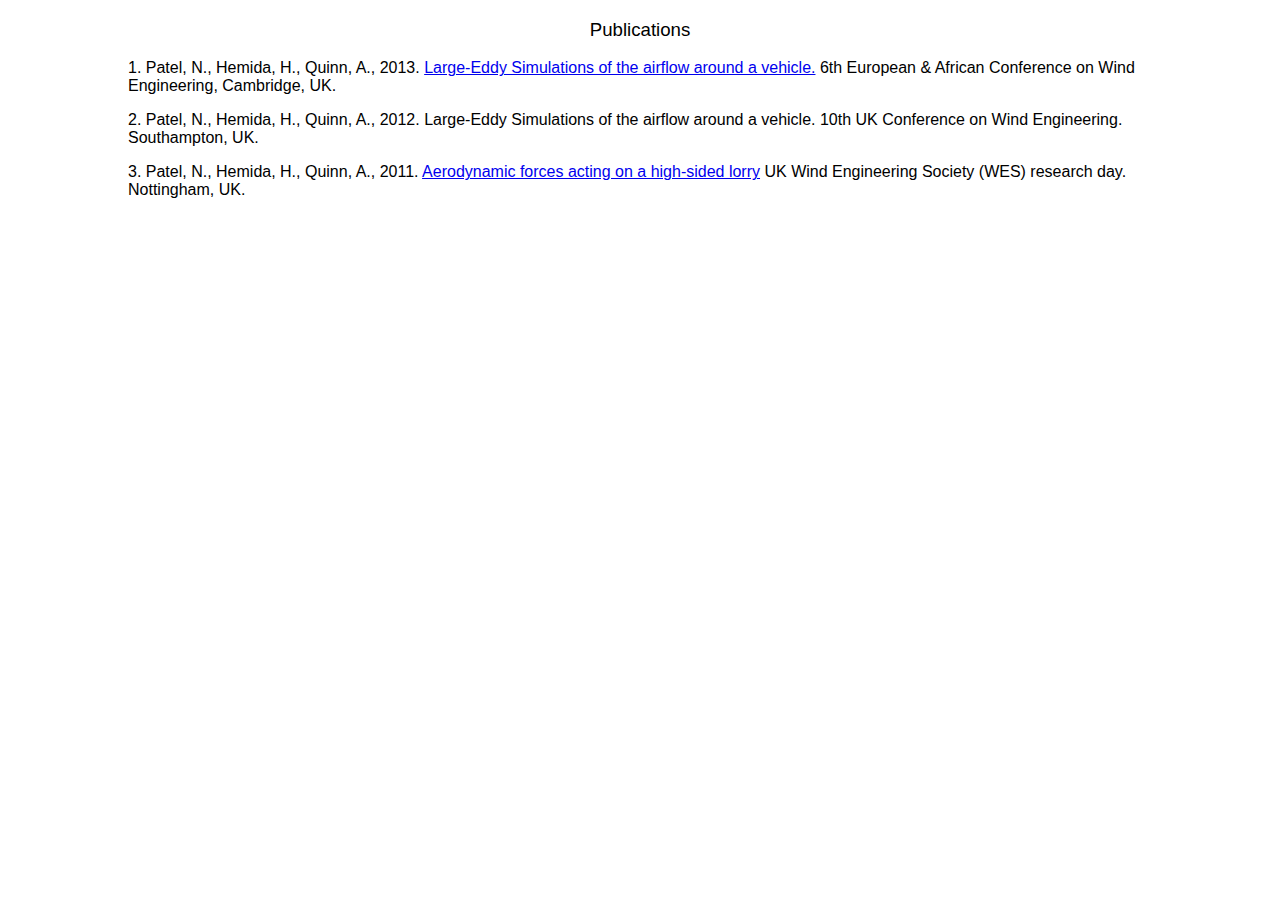
<file: publications.html>
<!DOCTYPE html>
<html>

<head>

	<meta http-equiv="content-type" content="text/html;charset=UTF-8" />

	<title>Nainesh Patel Publications</title>

	<link rel="stylesheet" type="text/css" href="default.css">

</head>
 

<body>
	
	<div id="horizon2">
	<div id="content2">
	
			
	<ul class="row0">
	
	<p>	Publications </p>
	
	</ul>
	<ul class="row1">
    <p> 1. Patel, N., Hemida, H., Quinn, A., 2013. <a href="http://www.iawe.org/Proceedings/EACWE2013/N.Patel.pdf">Large-Eddy Simulations of the airflow around a vehicle.</a> 6th European & African Conference on Wind Engineering, Cambridge, UK.   </p>
	
	<p> 2. Patel, N., Hemida, H., Quinn, A., 2012. Large-Eddy Simulations of the airflow around a vehicle. 10th UK Conference on Wind Engineering. Southampton, UK.  </p>
		
	<p> 3. Patel, N., Hemida, H., Quinn, A., 2011. <a href="http://www.windengineering.org.uk/Events/Flyer%20WES%20Research%20Day%202011.pdf ">Aerodynamic forces acting on a high-sided lorry</a> UK Wind Engineering Society (WES) research day. Nottingham, UK.   </p>	
	<ul>
	
	
	</div>		
	</div>	
	
</body>
</html>
</file>
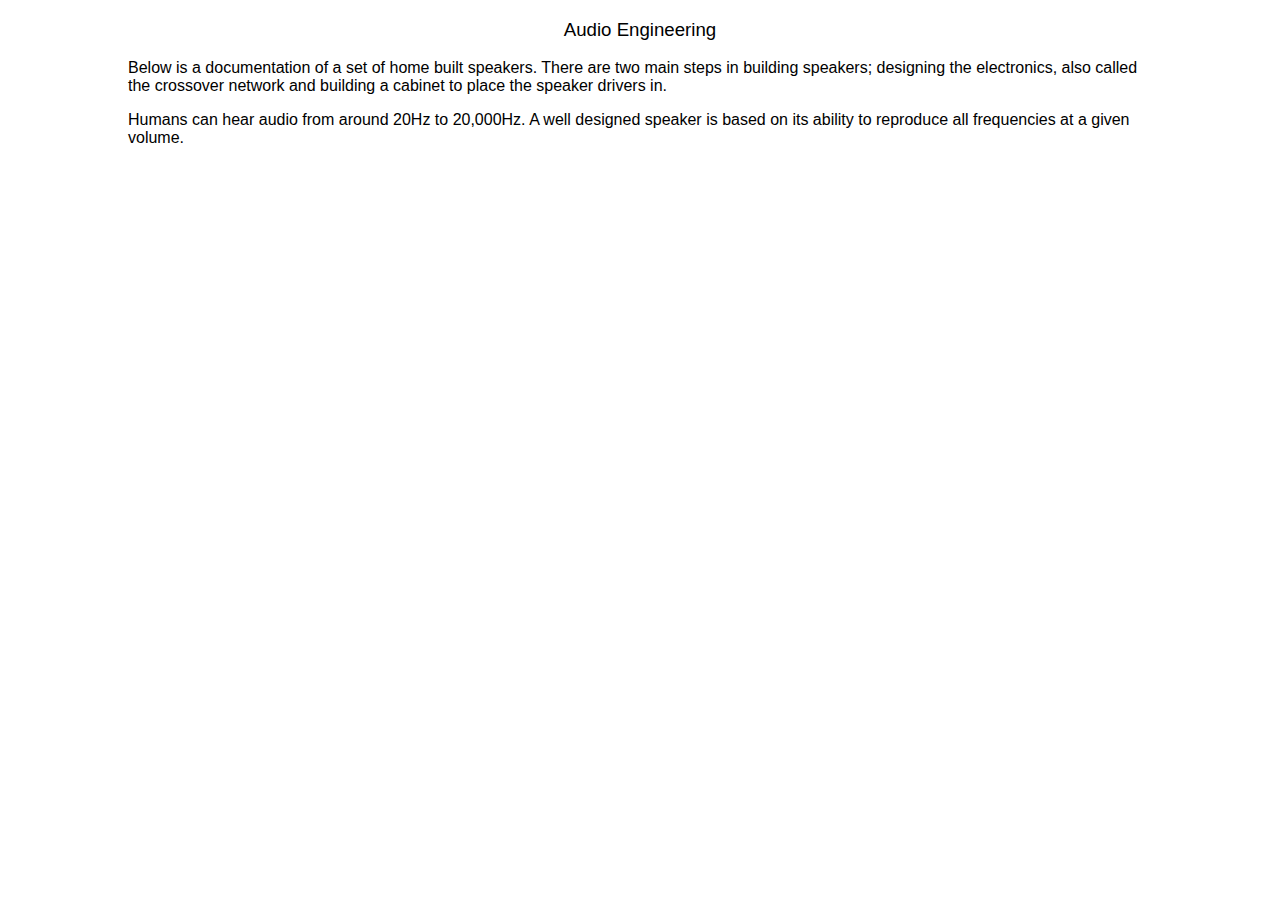
<file: speakers.html>
<!DOCTYPE html>
<html>

<head>

	<meta http-equiv="content-type" content="text/html;charset=UTF-8" />

	<title>Nainesh Patel Toys</title>

	<link rel="stylesheet" type="text/css" href="default.css">

</head>


<body>
	
    <div id="horizon2">  
	<div id="content2">  
	
			
	<ul class="row0">
	
	<p>	Audio Engineering </p>
	
	</ul>
	
	<ul class="row1">
    <p> Below is a documentation of a set of home built speakers. There  are two main 
    steps in building speakers; designing the electronics, also called the crossover 
    network and building a cabinet to place the speaker drivers in. </p>
    </ul>

	<ul class="row1">
    <p> Humans can hear audio from around 20Hz to 20,000Hz. A well designed speaker is 
    based on its ability to reproduce all frequencies at a given volume.  </p>
    </ul>
	
    
	
	

	</div>		
	</div>	
	
</body>
</html>
</file>
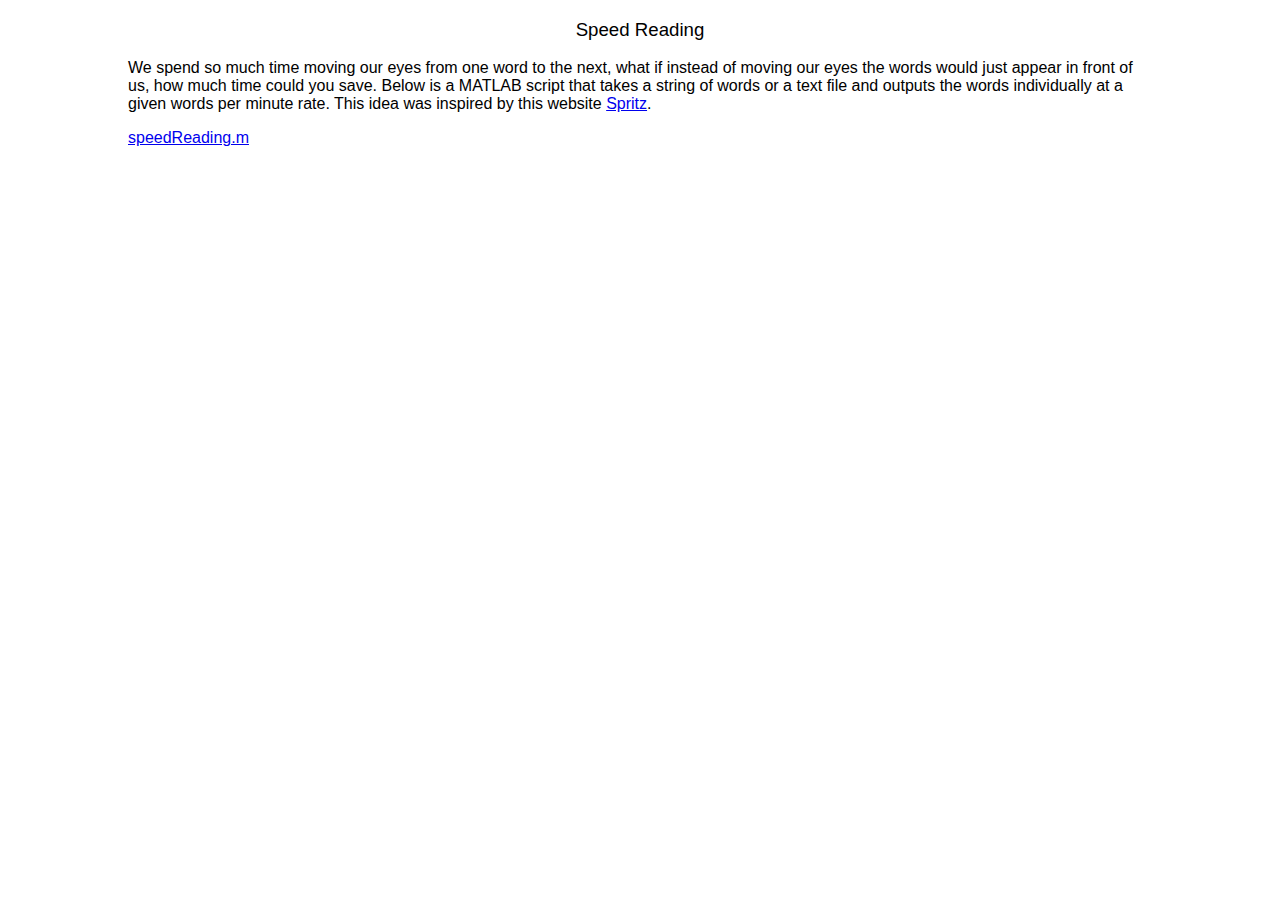
<file: speedReading.html>
<!DOCTYPE html>
<html>

<head>

	<meta http-equiv="content-type" content="text/html;charset=UTF-8" />

	<title>Nainesh Patel Toys</title>

	<link rel="stylesheet" type="text/css" href="default.css">

</head>


<body>
	
    <div id="horizon2">  
	<div id="content2">  
	
			
	<ul class="row0">
	
	<p>	Speed Reading</p>
	
	</ul>
	
	<ul class="row1">
    <p> We spend so much time moving our eyes from one word to the next, what if instead 
    of moving our eyes the words would just appear in front of us, how much time could you 
    save. Below is a MATLAB script that takes a string of words or a text file
    and outputs the words individually at a given words per minute rate. This idea was 
    inspired by this website <a href="http://spritzinc.com" > Spritz</a>.   </p>
    </ul>

	<ul class="row1">
    <p> <a href="rading/speedReding.m" > speedReading.m </a>             <br />
    </ul>
	
    
	
    <br />
    <br />
	</div>		
	</div>	
	
</body>
</html>
</file>
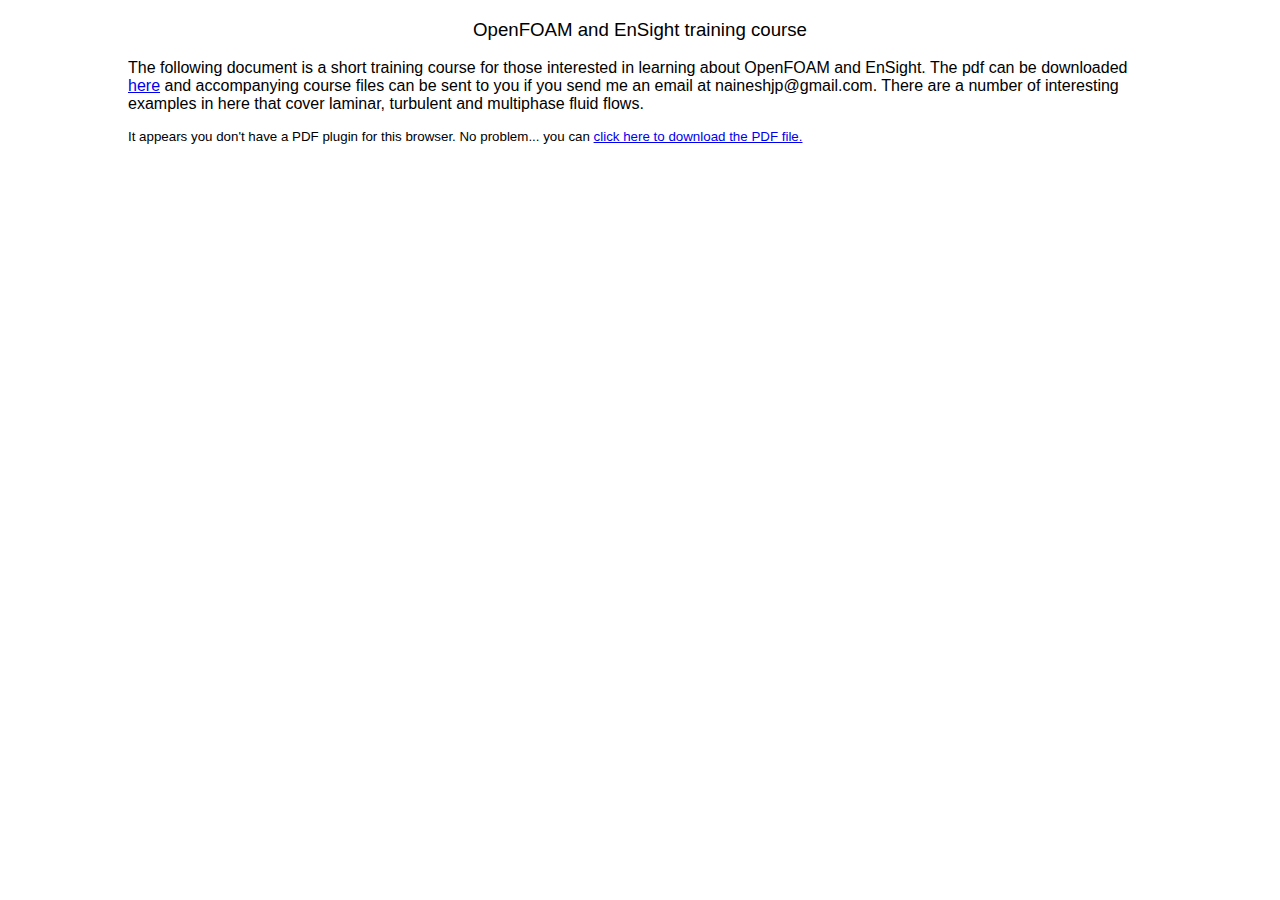
<file: Teaching.html>
<!DOCTYPE html>
<html>

<head>

	<meta http-equiv="content-type" content="text/html;charset=UTF-8" />

	<title>Nainesh Patel Teaching</title>

	<link rel="stylesheet" type="text/css" href="default.css">

</head>


<body>
	
	<div id="horizon2">
	<div id="content2">
	
		 	
	<ul class="row0">
	
	<p>	OpenFOAM and EnSight training course </p>
	
	</ul>
	
	<ul class="row1">
    <p> The following document is a short training course for those interested in 
    learning about OpenFOAM and EnSight. The pdf can be downloaded 
    <a href="OFNotes.pdf">here</a> and accompanying course files can be sent to you 
    if you send me an email at naineshjp@gmail.com. There are a number of interesting 
    examples in here that cover laminar, turbulent and multiphase fluid flows. </p>
	<ul>
	
	<object data="OFNotes.pdf" type="application/pdf" width="100%" height="1140px" >
	
	<p>It appears you don't have a PDF plugin for this browser.
	No problem... you can <a href="OFNotes.pdf"> click here to download the PDF file.</a> </p>

	</object>
	

	</div>		
	</div>	
	
</body>
</html>
</file>
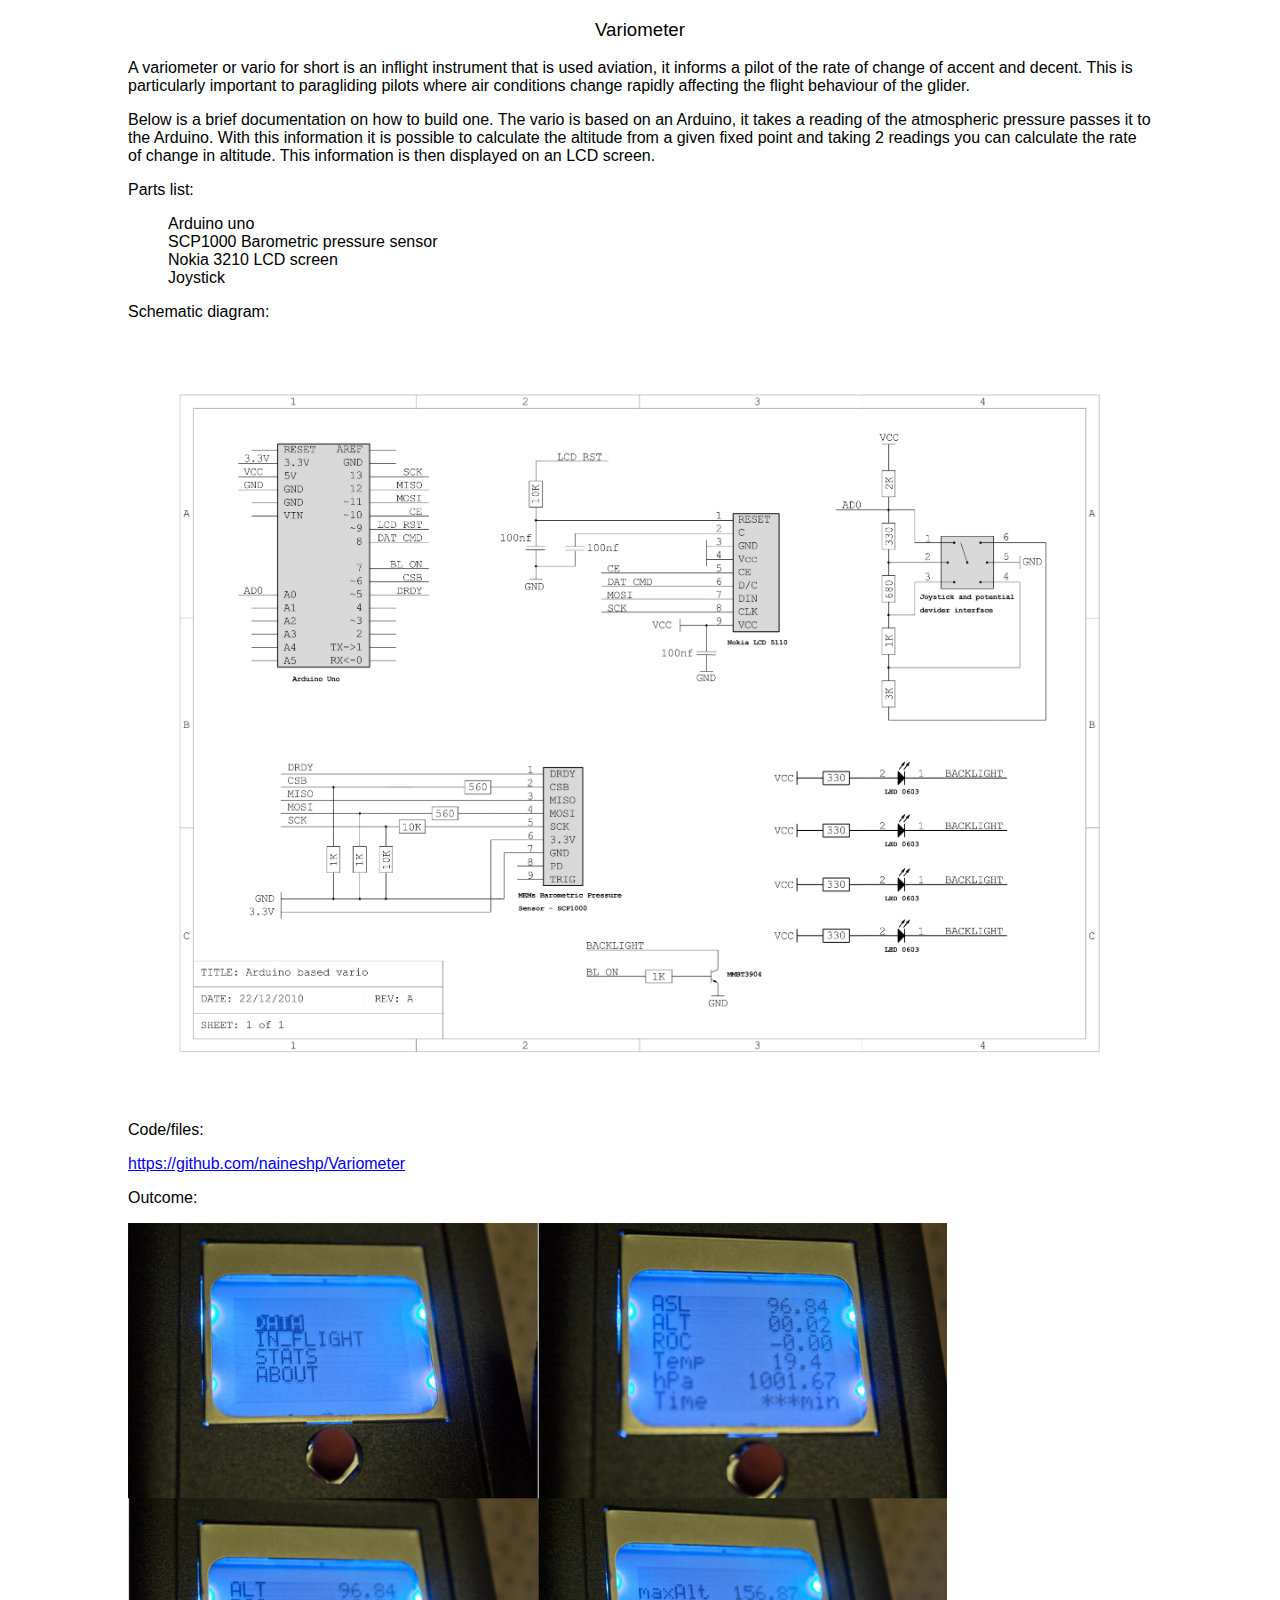
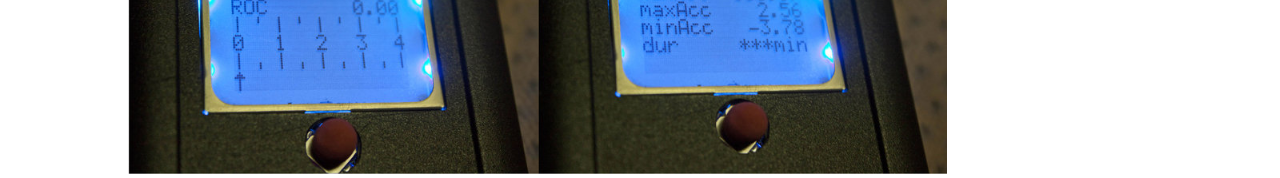
<file: Vario.html>
<!DOCTYPE html>
<html>

<head>

	<meta http-equiv="content-type" content="text/html;charset=UTF-8" />

	<title>Nainesh Patel Toys</title>

	<link rel="stylesheet" type="text/css" href="default.css">

</head>


<body>
	
    <div id="horizon2">  
	<div id="content2">  
	
			
	<ul class="row0">
	
	<p>	Variometer </p>
	
	</ul>
	
	<ul class="row1">
    <p> A variometer or vario for short is an inflight instrument that is used aviation, 
    it informs a pilot of the rate of change of accent and decent. This is particularly 
    important to paragliding pilots where air conditions change rapidly affecting the 
    flight behaviour of the glider.    </p>
	</ul>

	<ul class="row1">
    <p> Below is a brief documentation on how to build one. The vario is based on an 
    Arduino, it takes a reading of the atmospheric pressure passes it to the Arduino. 
    With this information it is possible to calculate the altitude from a given fixed 
    point and taking 2 readings you can calculate the rate of change in altitude. This 
    information is then displayed on an LCD screen.    </p>
	</ul>


	<ul class="row1">
    <p> Parts list:
    <ol  type="1" >
         <li> Arduino uno  <br />  </li>
         <li> SCP1000 Barometric pressure sensor  <br />  </li> 
         <li> Nokia 3210 LCD screen  <br />  </li> 
         <li> Joystick  <br />  </li> 
    </ol
          
     
    </p>
	</ul>
	
	
	
	<ul class="row1">
    <p> Schematic diagram: </p>
    
		<img class="bodytext" src="vario/VarioSchematic.jpg" style="width:100%;" title=""/>
			
	<ul>
	
	
	
	<ul class="row1">
    <p> Code/files: </p>

    <a href=" https://github.com/naineshp/Variometer ">https://github.com/naineshp/Variometer </a>
    

     	
	<ul>
	
	
	
	<ul class="row1">
    <p> Outcome: </p>
    
		<img class="bodytext" src="vario/v1.jpg" style="width:80%;" title=""/>
			
	<ul>
	
	

	</div>		
	</div>	
	
</body>
</html>
</file>
<file: default.css>
body {
	  margin: 0px
     }

#horizon {
		text-align: center;
		position: absolute;
		top: 50%;
		left: 0px;
		width: 100%;
		height: 1px;
		overflow: visible;
		visibility: visible;
		display: block
	    }   

#horizon2 {
		text-align: center;
		position: absolute;
		top: 0%;
		left: 0px;
		width: 100%;
		height: 1px;
		overflow: visible;
		visibility: visible;
		display: block
	    }   

	
#content {
			margin-left: -300px;
			position: absolute;
			top: -210px;
			left: 50%;
			width: 600px;
			height: 200px;
			visibility: visible
			}
			


#content2 {
			margin-left: 10%;
			position: absolute;
			top: 0px;
			left: 0%;
			width: 80%;
			height: 100%;
			visibility: visible
			}


#content3 {
			margin-left: 10%;
			position: absolute;
			top: 0px;
			left: 0;
			width: 80%;
			height: 100%;
			visibility: visible
			}



	
ul {
	list-style:none;
	padding: 0;
	margin: 0 0 15px 0;
	font-size:10pt;
   }

ul.row0 { font-size:14pt; font-family:Helvetica;}
ul.row1 { font-size:12pt; font-family:Helvetica; text-align: left;}
ul.row2a { font-size:11pt;font-family:Helvetica; text-align: justify;}
ul.row2 { font-size:10pt; font-family:Helvetica; text-align: justify;}


ul li  {
	display:inline;
       }

ul li a {
	color: #000;
	padding: 5px;
	text-decoration:none;
      }

	ul li.rainbow-0-0 a:hover { background-color: #004358; }
	ul li.rainbow-0-1 a:hover { background-color: #1F8A70; }
	ul li.rainbow-0-2 a:hover { background-color: #BEDB39; }
	ul li.rainbow-0-3 a:hover { background-color: #FFE11A; }
	ul li.rainbow-0-4 a:hover { background-color: #FD7400; }
</file>
